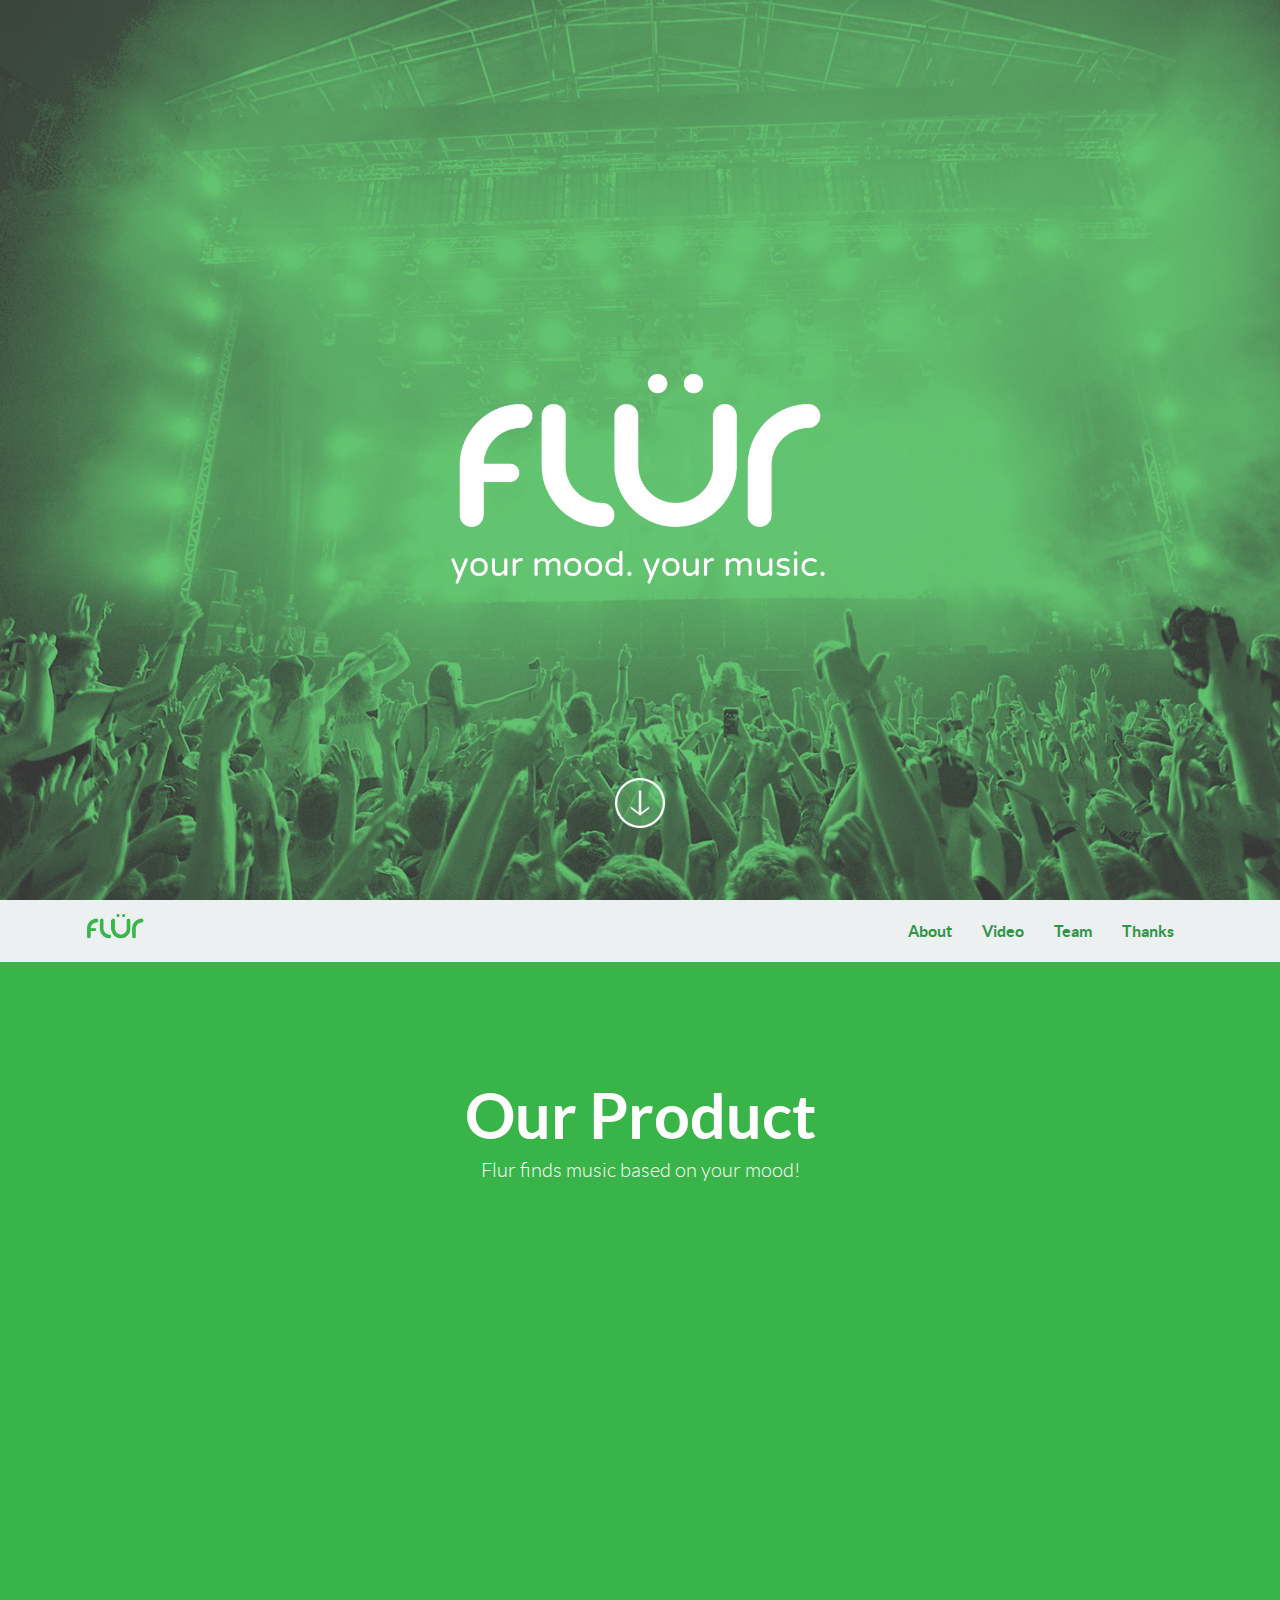
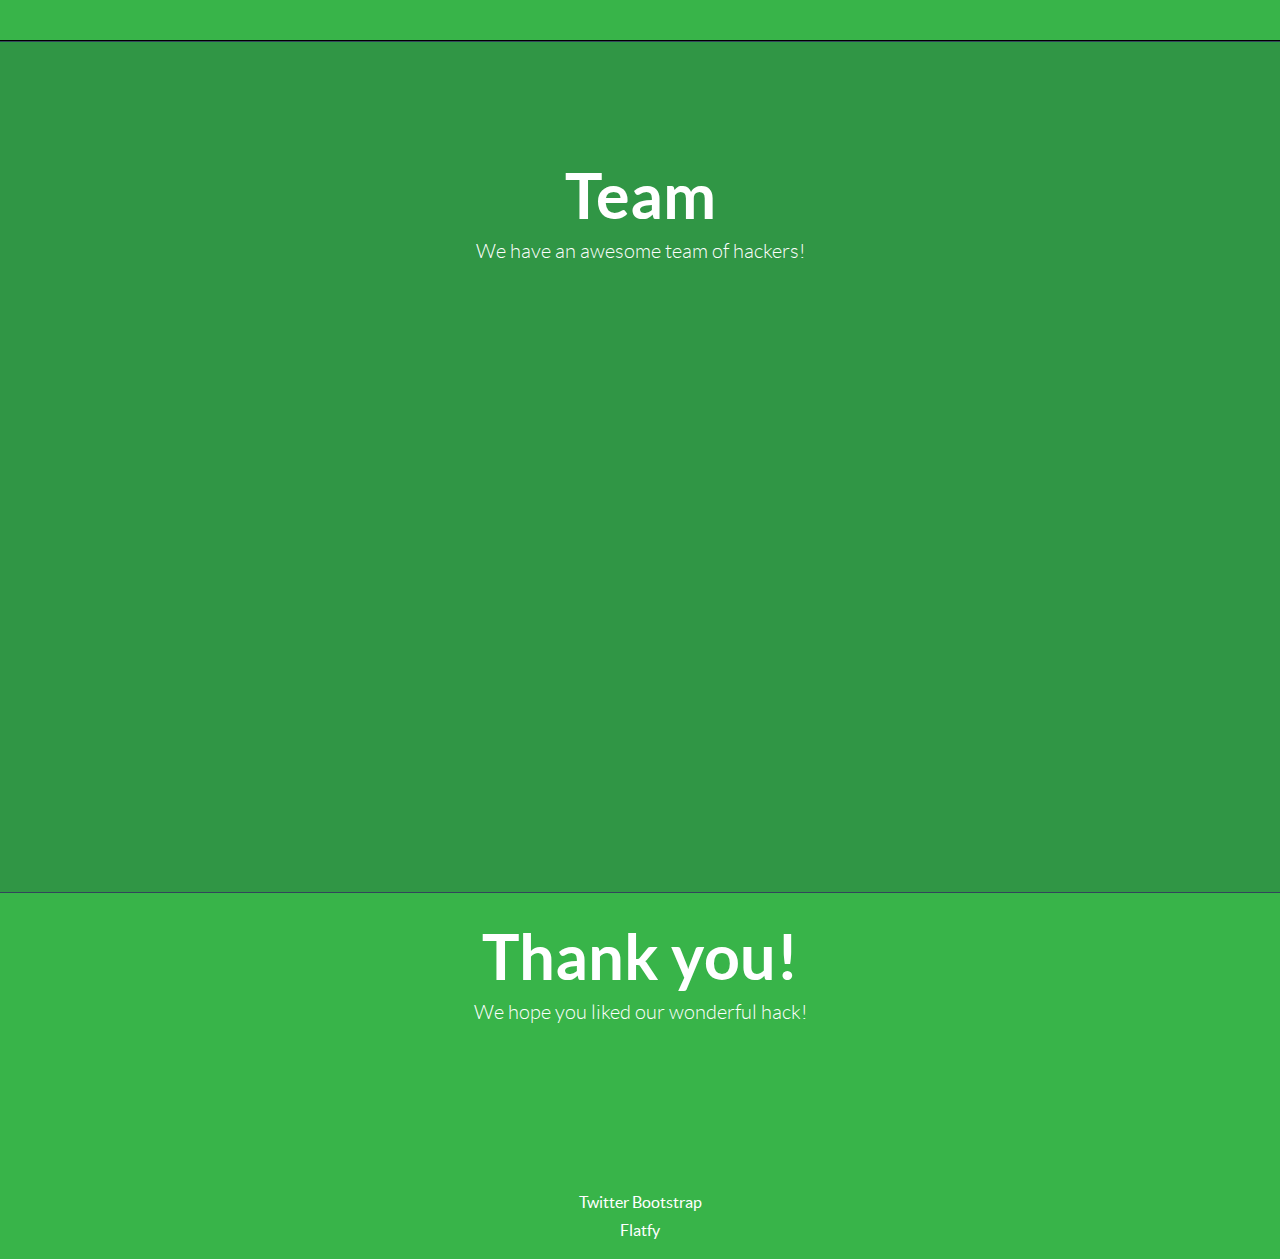
<file: flur/index.html>
<!-- FlatFy Theme - Andrea Galanti /-->
<!doctype html>
<!--[if lt IE 7]> <html class="no-js ie6 oldie" lang="en"> <![endif]-->
<!--[if IE 7]>    <html class="no-js ie7 oldie" lang="en"> <![endif]-->
<!--[if IE 8]>    <html class="no-js ie8 oldie" lang="en"> <![endif]-->
<!--[if IE 9]>    <html class="no-js ie9" lang="en"> <![endif]-->
<!--[if gt IE 9]><!--> <html> <!--<![endif]-->
<head>
    <meta charset="utf-8">
    <meta name="viewport" content="width=device-width, user-scalable=no, initial-scale=1.0, minimum-scale=1.0, maximum-scale=1.0">
    <meta name="description" content="Flur is an app that creates a playlist for you based on your mood!">
    <meta name="author" content="Team Flur">

    <title>Flur. Your Mood, Your Music.</title>

    <!-- Bootstrap core CSS -->
    <link href="css/bootstrap.min.css" rel="stylesheet">
 
    <!-- Custom Google Web Font -->
    <link href="font-awesome/css/font-awesome.min.css" rel="stylesheet">
    <link href='http://fonts.googleapis.com/css?family=Lato:100,300,400,700,900,100italic,300italic,400italic,700italic,900italic' rel='stylesheet' type='text/css'>
	<link href='http://fonts.googleapis.com/css?family=Arvo:400,700' rel='stylesheet' type='text/css'>
	
    <!-- Custom CSS-->
    <link href="css/general.css" rel="stylesheet">
	
	 <!-- Owl-Carousel -->
    <link href="css/custom.css" rel="stylesheet">
	<link href="css/owl.carousel.css" rel="stylesheet">
    <link href="css/owl.theme.css" rel="stylesheet">
	<link href="css/style.css" rel="stylesheet">
	<link href="css/animate.css" rel="stylesheet">

	<!--Favicon -->
 	 <link rel="icon" type="image/png" href="img/favicon.png">
	
	<!-- Magnific Popup core CSS file -->
	<link rel="stylesheet" href="css/magnific-popup.css"> 
	
	<script src="js/modernizr-2.6.2.min.js"></script>  <!-- Modernizr /-->
</head>

<body id="home">

	<!-- Preloader -->
	<div id="preloader">
		<div id="status"></div>
	</div>
	
	<!-- FullScreen -->
    <div class="intro-header">
        <!-- /.container -->
		<div class="col-xs-12 text-center abcen wow fadeIn">
			<div class="button_down "> 
				<a class="imgcircle wow bounceInUp" data-wow-duration="1.5s"  href="#about"> <img class="img_scroll" src="img/icon/circle.png" alt=""> </a>
			</div>
		</div>
    </div>
	
	<!-- NavBar-->
	<nav class="navbar-default" role="navigation">
		<div class="container">
			<div class="navbar-header">
				<button type="button" class="navbar-toggle" data-toggle="collapse" data-target=".navbar-ex1-collapse">
					<span class="sr-only">Toggle navigation</span>
					<span class="icon-bar"></span>
					<span class="icon-bar"></span>
					<span class="icon-bar"></span>
				</button>
				<a class="navbar-brand" href="#home"><img src="img/flur.png" height="130%" style="margin-top:-15px"/></a>

			</div>

			<div class="collapse navbar-collapse navbar-right navbar-ex1-collapse">
				<ul class="nav navbar-nav">
					<li class="menuItem"><a href="#about">About</a></li>
					<li class="menuItem"><a href="#video-container">Video</a></li>
					<li class="menuItem"><a href="#team">Team</a></li>
					<li class="menuItem"><a href="#thanks">Thanks</a></li>
				</ul>
			</div>
		   
		</div>
	</nav> 
	
	<!-- What is -->
	<div id="about" class="content-section-b" style="border-top: 0">
		<div class="container" style="color:#fff">

			<div class="col-md-6 col-md-offset-3 text-center wrap_title">
				<h2>Our Product</h2>
				<p class="lead" style="margin-top:0">Flur finds music based on your mood!</p>
				
			</div>
			
			<div class="row">
			
				<div class="col-sm-4 wow fadeInDown text-center">
				  <img class="rotate" src="img/icon/watch.svg" alt="Generic placeholder image">
				  <h3>Time Saver</h3>
				  <p class="lead">Save time scrolling through spotify by using Flur to generate your favorite tunes.</p>

				  <!-- <p><a class="btn btn-embossed btn-primary view" role="button">View Details</a></p> -->
				</div><!-- /.col-lg-4 -->
				
				<div class="col-sm-4 wow fadeInDown text-center">
				  <img  class="rotate" src="img/icon/retina.svg" alt="Generic placeholder image">
				   <h3>Secure.</h3>
				   <p class="lead">Our product is secure against SQL Injection attacks and is fun and easy to use. </p>
				   <!-- <p><a class="btn btn-embossed btn-primary view" role="button">View Details</a></p> -->
				</div><!-- /.col-lg-4 -->
				
				<div class="col-sm-4 wow fadeInDown text-center">
				  <img  class="rotate" src="img/icon/beats.svg" alt="Generic placeholder image">
				   <h3>Music.</h3>
					<p class="lead">Music can be played from playlists generated by user input!</p>
				  <!-- <p><a class="btn btn-embossed btn-primary view" role="button">View Details</a></p> -->
				</div><!-- /.col-lg-4 -->
				
			</div><!-- /.row -->
				
		</div>
	</div>

	<div class="header-unit">
      <div id="container">
		
       
      </div>
    </div>
  <!-- /.container -->

<!-- Credits -->
  <div id="team" class="content-section-c">
    <div class="container">
      <div class="row">

        <div class="col-md-6 col-md-offset-3 text-center wrap_title">
          <h2 style="color:#fff">Team</h2>
          <p class="lead" style="color:#fff; margin-top:0">We have an awesome team of hackers!</p>
        </div>

        <div class="col-sm-6  block wow bounceIn">
          <div class="row">
            <div class="col-md-4 box text-center">
              <img  href="#prototype" src="img/joe.png" style="margin-left: -15px;" alt="Generic placeholder image">
            </div>
            <div class="col-md-8 box-ct">
              <h3 style="color:#fff"> Joe Rogers</h3>
              <p style="color:#fff; margin-top:0"> Joe is a Computer Science major at the University of Pittsburgh, and is excited to be working with this incredible team! <br> <a href="http://hackysu.com/" style="color:#fff"><i class="fa fa-globe"></i> HackYSU</a> </p>
            </div>
          </div>
        </div>
        <div class="col-sm-6 block wow bounceIn">
          <div class="row">
            <div class="col-md-4 box text-center">
              <img  href="#prototype" src="img/thomas.png" style="margin-left: -15px;" alt="Generic placeholder image">
            </div>
            <div class="col-md-8 box-ct">
              <h3 style="color:#fff"> Thomas Lord</h3>
              <p style="color:#fff; margin-top:0"> Thomas is a Computer Science major at Case Western Reserve University. He doesn't like MySQL very much. <br><a href="http://twitter.com/real_roytenberg" style="color:#fff"><i class="fa fa-twitter"></i> @real_roytenberg</a></p>
            </div>
          </div>
        </div>
      </div>

      <div class="row tworow">
        <div class="col-sm-6  block wow bounceIn">
          <div class="row">
            <div class="col-md-4 box text-center">
              <img  href="#prototype" src="img/forrest.png" style="margin-left: -15px;" alt="Generic placeholder image">
            </div>
            <div class="col-md-8 box-ct">
              <h3 style="color:#fff"> Forrest Wang</h3>
              <p style="color:#fff; margin-top:0"> Forrest is a Computer Science major at the University of Pittsburgh. He is a big fan of many of the songs on these lists.  <br><a href="http://twitter.com/mAAdhcity" style="color:#fff"><i class="fa fa-twitter"></i> @mAAdhcity</a> </p>
            </div>
          </div>
        </div>
        <div class="col-sm-6 block wow bounceIn">
          <div class="row">
            <div class="col-md-4 box text-center">
              <img  href="#prototype" src="img/madhur.png" style="margin-left: -15px;" alt="Generic placeholder image">
            </div>
            <div class="col-md-8 box-ct">
              <h3 style="color:#fff"> Madhur Malhotra</h3>
              <p style="color:#fff; margin-top:0"> Madhur is a Computer Engineering major from Pitt. He loves graphic design!  <br><a href="http://twitter.com/mAAdhcity" style="color:#fff"><i class="fa fa-twitter"></i> @mAAdhcity</a> </p>
            </div>
          </div>
        </div>
      </div>
    </div>
  </div>
  <!-- Banner Download -->
  <div  id="thanks" class="content-section-d">
    <div class="container ext-center">
      <div class="row">
        <div class="col-md-6 col-md-offset-3 text-center wrap_title white">
          <h2>Thank you!</h2>
          <p class="lead" style="color:#fff; margin-top:0">We hope you liked our wonderful hack!</p>
        </div>
        <div class="mockup-content">
          <div class="morph-button wow pulse morph-button-inflow morph-button-inflow-1">
            <button type="button "><span>Acknowledgements</span></button>
            <div class="morph-content">
              <div>
                <div class="content-style-form content-style-form-4 ">
                  <h2 class="morph-clone" style="color:#fff">Acknowledgements</h2>
                  <form>
                    </form>
                  </div>
                </div>
              </div>
            </div>
          </div>
        </div>
        <p class="text-center"><a href="https://github.com/twbs/bootstrap" target="_blank" style="color:#fff">Twitter Bootstrap</a><br>
          <a href="http://www.andreagalanti.it/lab/flatfy/" target="_blank" style="color:#fff">Flatfy</a><br>
           <!--Copy and Paste this line and replace link and content-->
           <!---Add More Acknowledgements Here -->
         </p>
      </div>
    </div>

    <!-- JavaScript -->
    <script src="js/jquery-1.10.2.js"></script>
    <script src="js/bootstrap.js"></script>
	<script src="js/owl.carousel.js"></script>
	<script src="js/script.js"></script>
	<!-- StikyMenu -->
	<script src="js/stickUp.min.js"></script>
	<script type="text/javascript">
	  jQuery(function($) {
		$(document).ready( function() {
		  $('.navbar-default').stickUp();
		  
		});
	  });
	
	</script>
	<!-- Smoothscroll -->
	<script type="text/javascript" src="js/jquery.corner.js"></script> 
	<script src="js/wow.min.js"></script>
	<script>
	 new WOW().init();
	</script>
	<script src="js/classie.js"></script>
	<script src="js/uiMorphingButton_inflow.js"></script>
	<!-- Magnific Popup core JS file -->
	<script src="js/jquery.magnific-popup.js"></script> 
</body>

</html>
</file>
<file: flur/css/general.css>
/*
Theme: Flatfy Theme
Author: Andrea Galanti
Bootstrap Version 
Build: 1.0
http://www.andreagalanti.it
*/

/*General */

body, html {
	height: 100%;
	width: 100%;
	overflow-x:hidden;
}

::-moz-selection{background:#56ff5f;color:white}

::selection{background:#56ff5f;color:white}

.abcen{position: absolute;bottom: 8%;}

.abcen1{position: absolute;top: 20%;}

.content-section-c {
	border-top: 1px solid #32465A;
	border-bottom: 1px solid #32465A;
	background-color: #309645;
	padding: 90px 0;
}

.descp{
	margin: 0;
	padding: 0;
	line-height: 40px !important;
}

.glyphicon {
	margin-right: 10px;
}

.lead2 {
margin-bottom: 30px;
margin-top: 20px;
font-size: 18px;
line-height: 1.46428571;
font-weight: 300;
}

.lead3 {
margin-bottom: 0px;
margin-top: 0px;
font-size: 16px;
color: #8D8D8D;
line-height: 1.46428571;
font-weight: 300;
}

.float {
-webkit-animation-name: floatingx;
-webkit-animation-duration: 4s;
-webkit-animation-iteration-count: infinite;
-webkit-animation-timing-function: ease-in-out;
-moz-animation-name: floating;
-moz-animation-duration: 4s;
-moz-animation-iteration-count: infinite;
-moz-animation-timing-function: ease-in-out;
}

.phone-image {
max-width: 250px;
margin: auto;
}

.h1_home{
	font-size: 80px;
	font-family: arvo;
	font-weight: 300;
	letter-spacing: 6px;
}

.h3_home{font-weight: 300;}

/*own carousel */

#owl-demo .item{
  margin: 3px;
}
#owl-demo .item img{
  display: block;
  width: 100%;
  height: auto;
}

#owl-demo-1 .item{
  margin: 3px;
}
#owl-demo-1 .item img{
  display: block;
  width: 100%;
  height: auto;
}

/*magnific */
.mfp-bg {
background: #000000 !important;
opacity: 0.95 !important;
filter: alpha(opacity=95) !important;
}

.item .img-responsive {cursor:url(../img/cross.png),auto;}

/* Preloader */
#preloader {
	position: fixed;
	top:0;
	left:0;
	right:0;
	bottom:0;
	background-color:#fff; /* change if the mask should have another color then white */
	z-index:99; /* makes sure it stays on top */
}

#status {
	width:200px;
	height:200px;
	position:absolute;
	left:50%; /* centers the loading animation horizontally one the screen */
	top:50%; /* centers the loading animation vertically one the screen */
	background-image:url(../img/status.gif); /* path to your loading animation */
	background-repeat:no-repeat;
	background-position:center;
	margin:-100px 0 0 -100px; /* is width and height divided by two */
}


/* Button */ 
.mybutton_standard {
	border: 1px solid #fff;
	color: #fff;
}

.mybutton_cyano{
	border: 1px solid #4A90BE;
	color: #fff;
	background-color:#4A90BE;
}

.mybutton_cyano:hover{
	border: 1px solid #4A90BE;
	color: #4A90BE !important;
	background: rgba(204, 204, 204, 0);
}

.button_down img {
width: 50px;
	
}
.btn-primary {
	border-color: rgba(52, 73, 94, 0);
}

.tworow{margin-top: 90px;}

.social {
	font-size: 30px;
	text-decoration: none;
	list-style-type: none;
	color: #56ff5f; 
}

.social > a:hover {
	color: #56ff5f; 
}

.box-icon {
	height: 150px;
	width: 150px;
	-moz-border-radius: 35px;
	border-radius: 100%;
	padding: 47px 10px;
	background-color: #f0f1ec;
	color: #034b81;
	text-align: center;
	-webkit-transition: all 0.3s;
	-moz-transition: all 0.3s;
	transition: all 0.3s;
	margin-right: 15px;
}

.box-icon:hover {
	background-color: #56ff5f;
	color: #fff;
}

.owl-theme .owl-controls .owl-page span {
background: #56ff5f !important;
}

/* Nav */
.navbar {
	position: relative;
	min-height: 60px;
	margin-bottom: 0; 
	width: 100%;
	z-index: 999;
	border-radius: 0; 
}

.navbar-default {
	position: relative;
	min-height: 60px;
	width: 100%;
	z-index: 999;
	
}

.navbar-default .navbar-nav>li>a {
color: #38b449;
}

.navbar-default .navbar-nav>li>a:hover {
color: #ECEBEB;
}

.navbar-default .navbar-brand {
color: #38b449;
}
.navbar-default .navbar-brand:hover {
color: #ECEBEB;
}

.navbar-brand {
	font-family: arvo;
	letter-spacing: 3px;
	font-weight: 400 !important;
}

.lead {
	font-size: 16px;
	font-weight: 400;
}

.intro-header {
	height: 100%; /* Full PAge */
	padding-top: 50px; /* If you're making other pages, make sure there is 50px of padding to make sure the navbar doesn't overlap content! */
	padding-bottom: 50px;
	color: #f8f8f8;
	background: url(../img/banner.png) no-repeat center center;
	background-size: cover;
	text-align: center;
}

.intro-message {
	position: relative;
	padding-top: 12%;
	padding-bottom: 20%;
}

.list-inline {
	margin-top: 30px;
}
.intro-message > h1 {
	margin: 0;
	font-size: 5em;
	font-family: "Lato", "Helvetica Neue", Helvetica, Arial, sans-serif;
	font-weight: 400;
	letter-spacing: 3px;
}

.intro-divider {
	width: 400px;
	border-top: 1px solid #f8f8f8;
	border-bottom: 1px solid rgba(0, 0, 0, 0.2);
}

.intro-message > h3 {
	margin: 0;
	font-size: 2.8em;
	font-family: "Lato", "Helvetica Neue", Helvetica, Arial, sans-serif;
	font-weight: 300;
	letter-spacing: 0px;
	margin-top: 10px;
}
video{
	display: block;
	margin: 0 auto;
	width:100%;
}

.network-name {
	font-size: 14px;
	font-weight: 400;
	letter-spacing: 1.5px;
}

.content-section-a {
	background-color: #f8f8f8;
	padding: 90px 0; 
}

.content-section-b {
	border-top: 1px solid #000;
	border-bottom: 1px solid #000;
	padding: 90px 0; 
}

.section-heading {
	margin-bottom: 30px;
}

.section-heading-spacer {
	border-top: 3px solid #e7e7e7;
	width: 200px;
	float: left;
}

.banner {
	padding: 100px 0;
	color: #f8f8f8;
	background: url(../img/intro/banner-bg.jpg) no-repeat center center;
	background-size: cover;
}

/* Animate */
.rotate{
    -webkit-transition-duration: 0.8s;
    -moz-transition-duration: 0.8s;
    -o-transition-duration: 0.8s;
    transition-duration: 0.8s;
     
    -webkit-transition-property: -webkit-transform;
    -moz-transition-property: -moz-transform;
    -o-transition-property: -o-transform;
    transition-property: transform;
     
    overflow:hidden;
 
    }  
 
.rotate:hover  
{
    -webkit-transform:rotate(360deg);
    -moz-transform:rotate(360deg);
    -o-transform:rotate(360deg);
}  



/* Style for form modal */
.content-style-form {
	position: relative;
	text-align: left;
}

.content-style-form h2 {
	margin: 0;
	padding: 0.4em 0 0.3em;
	text-align: center;
	font-weight: 300;
	font-size: 3.5em;
}

.content-style-form form {
	padding: 10px 30px;
}

.content-style-form form p {
	margin: 0 0 5px 0;
	font-size: 0.7em;
}

.content-style-form label {
	display: block;
	padding: 10px 0 0;
	color: #309645;
	text-transform: uppercase;
	letter-spacing: 1px;
	font-weight: bold;
}

.content-style-form input[type="text"],
.content-style-form input[type="password"] {
	padding: 10px;
	width: 100%;
	border: 2px solid #ebd3bd;
	background: transparent;
	color: #b09a86;
	font-weight: 300;
	font-size: 2.2em;
}

.content-style-form input[type="text"]:focus,
.content-style-form input[type="password"]:focus {
	border-color: #e75854;
	color: #e75854;
}

.content-style-form input:focus {
	outline: 0;
}

.content-style-form button {
	display: block;
	margin-top: 2.5em;
	padding: 1.5em;
	width: 100%;
	border: none;
	background: #e75854;
	color: #fff;
	text-transform: uppercase;
	letter-spacing: 1px;
	font-weight: 800;
	font-size: 1.25em;
}

.content-style-form .icon-close {
	top: 0;
	right: 0;
	color: #ebd3bd;
	font-size: 75%;
}

.content-style-form .icon-close:hover {
	color: #e75854;
}

.js .content-style-form-1 h2,
.js .content-style-form-1 p,
.js .content-style-form-1 .icon-close {
	opacity: 0;
	-webkit-transition: opacity 0.2s 0.35s, -webkit-transform 0.2s 0.35s;
	transition: opacity 0.2s 0.35s, transform 0.2s 0.35s;
	-webkit-transform: scale(0.85);
	transform: scale(0.85);
}

.content-style-form-1 p:first-child {
	-webkit-transition-delay: 0.4s;
	transition-delay: 0.4s;
}

.content-style-form-1 p:nth-child(2) {
	-webkit-transition-delay: 0.45s;
	transition-delay: 0.45s;
}

.content-style-form-1 p:nth-child(3) {
	-webkit-transition-delay: 0.5s;
	transition-delay: 0.5s;
}

.morph-button.open .content-style-form-1 h2,
.morph-button.open .content-style-form-1 p,
.morph-button.open .content-style-form-1 .icon-close {
	opacity: 1;
	-webkit-transform: scale(1);
	transform: scale(1);
}

.js .content-style-form-2 h2,
.js .content-style-form-2 p,
.js .content-style-form-2 .icon-close {
	opacity: 0;
	-webkit-transition: opacity 0.2s 0.3s, -webkit-transform 0.2s 0.3s;
	transition: opacity 0.2s 0.3s, transform 0.2s 0.3s;
	-webkit-transform: translateY(50px);
	transform: translateY(50px);
}

.content-style-form-2 p:first-child {
	-webkit-transition-delay: 0.35s;
	transition-delay: 0.35s;
}

.content-style-form-2 p:nth-child(2) {
	-webkit-transition-delay: 0.4s;
	transition-delay: 0.4s;
}

.content-style-form-2 p:nth-child(3) {
	-webkit-transition-delay: 0.45s;
	transition-delay: 0.45s;
}

.content-style-form-2 p:nth-child(4) {
	-webkit-transition-delay: 0.5s;
	transition-delay: 0.5s;
}

.morph-button.open .content-style-form-2 h2,
.morph-button.open .content-style-form-2 p,
.morph-button.open .content-style-form-2 .icon-close {
	opacity: 1;
	-webkit-transform: translateY(0);
	transform: translateY(0);
}

.content-style-form-4 form {
	padding: 30px;
	background: #fff;
	color: #ccb096;
	font-size: 1.5em;
	-webkit-perspective: 1000px;
	perspective: 1000px;
}

.content-style-form-4 input[type="text"] {
	border: none;
	background-color: #f0f0f0;
}

.content-style-form-4 form button {
	background: #309645;
}

.content-style-form-4 form button:focus,
.content-style-form-4 form button:hover {
	background: #56ff5f;
}

.js .content-style-form-4 p {
	opacity: 0;
	-webkit-transition: opacity 0.3s, -webkit-transform 0.3s;
	transition: opacity 0.3s, transform 0.3s;
	-webkit-transform: rotateX(-45deg);
	transform: rotateX(-45deg);
	-webkit-transform-origin: center top;
	transform-origin: center top;
}

.morph-button.open .content-style-form-4 p {
	opacity: 1;
	-webkit-transition: opacity 0.4s 0.2s, -webkit-transform 0.4s 0.2s;
	transition: opacity 0.4s 0.2s, transform 0.4s 0.2s;
	-webkit-transform: rotateY(0deg);
	transform: rotateY(0deg);
}

.morph-button.open .content-style-form-4 p:nth-child(2) {
	-webkit-transition-delay: 0.35s;
	transition-delay: 0.35s;
}

.content-style-social {
	padding: 30px;
	text-align: left;
}

.morph-button-inflow-2 > button svg {
	display: inline-block;
	padding-right: 10px;
	width: 20px;
	height: 20px;
	vertical-align: -5%;
}

.morph-button-inflow-2 > button svg path {
	fill: #e75854;
}

.content-style-social a {
	display: block;
	padding: 0.5em 0;
	color: #67c2d4;
	vertical-align: middle;
	text-transform: uppercase;
	letter-spacing: 1px;
	font-weight: 700;
	font-size: 0.8em;
	line-height: 32px;
}

.js .content-style-social a {
	-webkit-transition: -webkit-transform 0.3s;
	transition: transform 0.3s;
	-webkit-transform: translateX(100%);
	transform: translateX(100%);
}

.content-style-social a:hover {
	color: #e75854;
}

.content-style-social a:hover svg path {
	fill: #e75854;
}

.content-style-social a svg {
	display: inline-block;
	padding-right: 10px;
	vertical-align: middle;
	-webkit-backface-visibility: hidden;
}

.morph-button-inflow.open .content-style-social a {
	-webkit-transform: translateX(0);
	transform: translateX(0);	
}

.morph-button-inflow.open .content-style-social a:nth-child(2) {
	-webkit-transition-delay: 0.05s;
	transition-delay: 0.05s;
}

.morph-button-inflow.open .content-style-social a:nth-child(3) {
	-webkit-transition-delay: 0.1s;
	transition-delay: 0.1s;
}

/* Morph Button: Default Styles */

.morph-button {
	position: relative;
	display: block;
	margin: 0 auto;
}

.morph-button > button {
	position: relative;
	padding: 0 1em;
	border: none;
	background-color: #e85657;
	color: #f9f6e5;
	text-transform: uppercase;
	letter-spacing: 1px;
	font-weight: 700;
	line-height: 80px;
	overflow: hidden;
}

.morph-button.open > button {
	pointer-events: none;
}

.morph-content {
	pointer-events: none;
}

.morph-button.open .morph-content {
	pointer-events: auto;
}

/* Common styles for overlay and modal type (fixed morph) */
.morph-button-fixed,
.morph-button-fixed .morph-content {
	width: 300px;
	height: 80px;
}

.morph-button-fixed > button {
	z-index: 1000;
	width: 100%;
	height: 100%;
	-webkit-transition: opacity 0.1s 0.5s;
	transition: opacity 0.1s 0.5s;
}

.morph-button-fixed.open > button {
	opacity: 0;
	-webkit-transition: opacity 0.1s;
	transition: opacity 0.1s;
}

.morph-button-fixed .morph-content {
	position: fixed;
	z-index: 900;
	opacity: 0;
	-webkit-transition: opacity 0.3s 0.5s, width 0.4s 0.1s, height 0.4s 0.1s, top 0.4s 0.1s, left 0.4s 0.1s, margin 0.4s 0.1s;
	transition: opacity 0.3s 0.5s, width 0.4s 0.1s, height 0.4s 0.1s, top 0.4s 0.1s, left 0.4s 0.1s, margin 0.4s 0.1s;
}

.morph-button-fixed.open .morph-content {
	opacity: 1;
}

.morph-button-fixed .morph-content > div {
	visibility: hidden;
	height: 0;
	opacity: 0;
	-webkit-transition: opacity 0.1s, visibility 0s 0.1s, height 0s 0.1s;
	transition: opacity 0.1s, visibility 0s 0.1s, height 0s 0.1s;
}

.morph-button-fixed.open .morph-content > div {
	visibility: visible;
	height: auto;
	opacity: 1;
	-webkit-transition: opacity 0.3s 0.5s;
	transition: opacity 0.3s 0.5s;
}

.morph-button-fixed.active > button {
	z-index: 2000;
}

.morph-button-fixed.active .morph-content {
	z-index: 1900;
}

/* Transitions for overlay button and sidebar button */
.morph-button-overlay .morph-content,
.morph-button-sidebar .morph-content {
	-webkit-transition: opacity 0.3s 0.5s, width 0.4s 0.1s, height 0.4s 0.1s, top 0.4s 0.1s, left 0.4s 0.1s;
	transition: opacity 0.3s 0.5s, width 0.4s 0.1s, height 0.4s 0.1s, top 0.4s 0.1s, left 0.4s 0.1s;
}

.morph-button-overlay.open .morph-content,
.morph-button-sidebar.open .morph-content {
	-webkit-transition: width 0.4s 0.1s, height 0.4s 0.1s, top 0.4s 0.1s, left 0.4s 0.1s;
	transition: width 0.4s 0.1s, height 0.4s 0.1s, top 0.4s 0.1s, left 0.4s 0.1s;	
}

/* Morph Button Style: Overlay */
.morph-button.morph-button-overlay {
	margin: 50px auto;
}

.morph-button-overlay .morph-content {
	overflow: hidden;
	background: #e85657;
}

.morph-button-overlay.open .morph-content {
	top: 0 !important;
	left: 0 !important;
	width: 100%;
	height: 100%;
}

/* Morph Button Style: Modal */
.morph-button-modal::before {
	position: fixed;
	top: 0;
	left: 0;
	z-index: 800;
	width: 100%;
	height: 100%;
	background: rgba(0,0,0,0.5);
	content: '';
	opacity: 0;
	-webkit-transition: opacity 0.5s;
	transition: opacity 0.5s;
	pointer-events: none;
}

.morph-button-modal.open::before {
	opacity: 1;
	pointer-events: auto;
}

.morph-button-modal.active::before {
	z-index: 1800;
}

.morph-button-modal .morph-content {
	overflow: hidden;
	-webkit-transition: opacity 0.3s 0.5s, width 0.4s 0.1s, height 0.4s 0.1s, top 0.4s 0.1s, left 0.4s 0.1s, margin 0.4s 0.1s;
	transition: opacity 0.3s 0.5s, width 0.4s 0.1s, height 0.4s 0.1s, top 0.4s 0.1s, left 0.4s 0.1s, margin 0.4s 0.1s;
}

.morph-button-modal.open .morph-content {
	top: 50% !important;
	left: 50% !important;
	margin: -210px 0 0 -300px;
	width: 600px;
	height: 420px;
	-webkit-transition: width 0.4s 0.1s, height 0.4s 0.1s, top 0.4s 0.1s, left 0.4s 0.1s, margin 0.4s 0.1s;
	transition: width 0.4s 0.1s, height 0.4s 0.1s, top 0.4s 0.1s, left 0.4s 0.1s, margin 0.4s 0.1s;
}

/* Colors and sizes for individual modals */
.morph-button.morph-button-modal-1 {
	float: left;
}

.morph-button.morph-button-modal-2,
.morph-button.morph-button-modal-3 {
	display: inline-block;
	margin: 10px 15px;
}

.morph-button-modal-1 > button,
.morph-button-modal-1 .morph-content {
	background-color: #553445;
}

.morph-button-modal-2 > button,
.morph-button-modal-2 .morph-content,
.morph-button-modal-3 > button,
.morph-button-modal-3 .morph-content {
	background-color: #fef0e3;
	color: #e75854;
}

.morph-button-modal-4 {
	display: inline-block;
}

.morph-button-modal-4 > button,
.morph-button-modal-4 .morph-content {
	background-color: #faf1e0;
	color: #553445;
}

.morph-button-modal-4 > button span,
.morph-button-modal-4 .morph-clone {
	padding-left: 10px;
	color: #286f81;
}

.morph-button-modal-4 .morph-clone {
	position: absolute;
	right: 34px;
	bottom: 30px;
	z-index: 100;
	letter-spacing: 1px;
	font-weight: 700;
	-webkit-transition: bottom 0.4s 0.1s, right 0.4s 0.1s;
	transition: bottom 0.4s 0.1s, right 0.4s 0.1s;
}

.morph-button-modal-4.open .morph-clone,
.no-js .morph-button-modal-4 .morph-clone {
	right: 10px;
	bottom: 10px;
}

.morph-button-modal-1::before {
	background: rgba(240,221,204,0.7);
}

.morph-button-modal-2.open .morph-content {
	margin: -210px 0 0 -170px;
	width: 340px;
	height: 420px;
}

.morph-button-modal-3.open .morph-content {
	margin: -255px 0 0 -210px;
	width: 420px;
	height: 510px;
}

.morph-button-modal-3.open .morph-content > div {
	height: 420px;
}

.morph-button-modal-2.open .morph-content > div,
.morph-button-modal-3.open .morph-content > div {
 	-webkit-transition: opacity 0.3s 0.3s;
	transition: opacity 0.3s 0.3s;
}

.morph-button-modal-4.open .morph-content {
	margin: -200px 0 0 -320px;
	width: 640px;
	height: 400px;
}

/* Morph Button Style: In the content flow */
.morph-button-inflow {
	overflow: hidden;
	max-width: 100%;
	height: 70px;
}

.morph-button-inflow > button {
	width: 100%;
	line-height: 70px;
}

.morph-button-inflow .morph-content {
	position: absolute;
	top: 0;
	left: 0;
	width: 100%;
}

.morph-button-inflow .morph-content .morph-clone {
	padding: 0;
	font-weight: 700;
	font-size: 1.5em;
	line-height: 70px;
}

/* Colors and sizes for individual in flow buttons */
.morph-button-inflow-1 {
	width: 600px;
	margin: 2em auto;
	-webkit-transition: height 0.5s cubic-bezier(0.7,0,0.3,1);
	transition: height 0.5s cubic-bezier(0.7,0,0.3,1);
}

.morph-button-inflow-1 > button span {
	visibility: hidden;
}

.morph-button-inflow-1 .morph-content .morph-clone {
	color: #38b449;
	background: #56ff5f;
}

.morph-button-inflow-2 {
	position: absolute;
	top: 50%;
	left: 50%;
	width: 220px;
	background-color: #fef0e3;
	-webkit-transition: height 0.3s, width 0.3s, -webkit-transform 0.3s;
	transition: height 0.3s, width 0.3s, transform 0.3s;
	-webkit-transform: translateX(-50%) translateY(-50%);
	transform: translateX(-50%) translateY(-50%);
}

.morph-button-inflow-2 > button {
	position: absolute;
	top: 0;
	left: 0;
	width: 100%;
	height: 100%;
	background-color: transparent;
	color: #e75854;
	-webkit-transition: -webkit-transform 0.3s;
	transition: transform 0.3s;
}

.morph-button-inflow-2.open > button {
	-webkit-transform: translateX(-100%);
	transform: translateX(-100%);
}

.morph-button-inflow-2 .morph-content {
	width: 260px;
	height: 200px;
}

.morph-button-inflow-2.open {
	width: 260px;
}

/* Morph Button Style: Sidebar */
.morph-button-sidebar,
.morph-button-sidebar .morph-content {
	width: 60px;
	height: 60px;
}

.morph-button-sidebar {
	position: fixed;
	bottom: 50px;
	left: 50px;
}

.morph-button-sidebar > button {
	line-height: 60px;
	font-size: 1.6em;
	padding: 0;
}

.morph-button-sidebar .morph-content {
	background: #e85657;
}

.morph-button-sidebar.open .morph-content {
	top: 0 !important;
	left: 0 !important;
	width: 300px;
	height: 100%;
	overflow: hidden;
	-webkit-backface-visibility: hidden;
}

/* Let's add some nice easing for all cases */
.morph-button .morph-content,
.morph-button.open .morph-content,
.morph-button-modal-4 .morph-clone {
	-webkit-transition-timing-function: cubic-bezier(0.7,0,0.3,1);
	transition-timing-function: cubic-bezier(0.7,0,0.3,1);
}

/* Helper classes */
.noscroll {
	overflow: hidden;
}

.morph-button-overlay.scroll .morph-content {
	overflow-y: scroll;
}

.morph-button-sidebar.scroll .morph-content {
	overflow: auto;
}

/* No JS fallback: let's hide the button and show the content */
.no-js .morph-button > button {
	display: none;
}

.no-js .morph-button {
	margin: 10px 0;
	float: none;
}

.no-js .morph-button,
.no-js .morph-button .morph-content,
.no-js .morph-button .morph-content > div {
	position: relative;
	width: auto;
	height: auto;
	opacity: 1;
	visibility: visible;
	top: auto;
	left: auto;
	-webkit-transform: none;
	transform: none;
	pointer-events: auto;
}

.no-js .morph-button .morph-content .icon-close {
	display: none;
}

.no-js .morph-button-sidebar {
	width: 300px;
	position: fixed;
	top: 0;
	left: 0;
	margin: 0;
	height: 100%;
	background: #e85657;
	overflow: auto;
}

.no-transition {
	-webkit-transition: none !important;
	transition: none !important;
}

/* Media Queries */
/* Media queries!
-------------------------------------------------------------------------------*/

/* 960 Screens */
@media only screen and (min-width: 960px) and (max-width: 1250px) {
	
}
@media only screen and (min-width: 768px) and (max-width: 820px) {
	
}
/* Tablet */
@media only screen and (min-width: 768px) and (max-width: 959px) {
	
		h1, .h1 {
			font-size: 50px;
		}
		
		h3, .h3 {
			font-size: 20px;
		}
		
}


/* All Mobile Sizes (devices and browser) */
	@media only screen and (max-width: 767px) {
		.intro-header {

		}
		
		h1, .h1 {
			font-size: 50px;
		}
		
		h3, .h3 {
			font-size: 20px;
		}
		#gallery1{display:none}
		
		.button_down {display:none}
		
		
	}

/* Mobile Landscape */
@media only screen and (min-width: 480px) and (max-width: 767px) { 
	
	
	
}

/* Mobile Portrait */
@media only screen and (max-width: 479px) {
	
	
}
@media screen and (max-width: 600px) {
	.morph-button-modal.open .morph-content {
		top: 0% !important;
		left: 0% !important;
		margin: 0;
		width: 100%;
		height: 100%;
		overflow-y: scroll;
		-webkit-transition: width 0.4s 0.1s, height 0.4s 0.1s, top 0.4s 0.1s, left 0.4s 0.1s;
		transition: width 0.4s 0.1s, height 0.4s 0.1s, top 0.4s 0.1s, left 0.4s 0.1s;
	}
}

@media screen and (max-width: 400px) {
	.morph-button-fixed,
	.morph-button-fixed .morph-content {
		width: 200px;
		height: 80px;
	}

	.morph-button-fixed > button {
		font-size: 75%;
	}

	.morph-button-sidebar > button {
		font-size: 1.6em;
	}

	.morph-button-inflow .morph-content .morph-clone {
		font-size: 0.9em;
	}

	.morph-button-modal-4,
	.morph-button-modal-4 .morph-content {
		width: 220px;
		height: 120px;
	}

	.morph-button-modal-4 > button {
		font-size: 100%;
		line-height: 50px;
	}

	.morph-button-modal-4 > button span {
		display: block;
	}

	.morph-button-modal-4 .morph-clone {
		right: 83px;
		bottom: 26px;
	}

	.morph-button-sidebar,
	.morph-button-sidebar .morph-content {
		width: 100% !important;
		height: 60px !important;
	}

	.morph-button-sidebar {
		bottom: 0px;
		left: 0px;
	}

	.morph-button-sidebar.open .morph-content {
		height: 100% !important;
	}
}

@media (max-width: 1199px) {
	ul.banner-social-buttons {
		float: left;
		margin-top: 15px;
	}	
}

@media (max-width: 767px) {
	.banner h2 {
		margin: 0;
		text-shadow: 2px 2px 3px rgba(0, 0, 0, 0.6);
		font-size: 3em;
	}

	ul.banner-social-buttons > li {
		display: block;
		margin-bottom: 20px;
		padding: 0;
	}

	ul.banner-social-buttons > li:last-child {
		margin-bottom: 0;
	}	
}

footer {
	background-color: #f8f8f8;
	padding: 50px 0;
}

p.copyright {
	margin: 15px 0 0;
}

@media (max-width: 767px) {
	.intro-message {
		padding-bottom: 15%;
	}

	.intro-message > h1 {
		font-size: 3em;
	}

	ul.intro-social-buttons > li {
		display: block;
		margin-bottom: 20px;
		padding: 0;
	}

	ul.intro-social-buttons > li:last-child {
		margin-bottom: 0;
	}

	.intro-divider {
		width: 100%;
	}
}


@media screen and (max-width: 770px) {
	.mockup-left {
		float: none;
		margin: 0 auto 20px;
	}

	.mockup-right {
		
	}

	.joiner {
		display: block;
	}
}

@media screen and (max-width: 400px) {
	.mockup-content > span:nth-last-child(2) {
		width: calc(100% - 210px);
	}
}

@media screen and (max-width: 25em) {

	.codrops-icon span {
		display: none;
	}

}
</file>
<file: flur/css/custom.css>
/* Owl Carousel Bootstrap Custom CSS */

/* Header Navigation */
#top-nav{
	border-bottom: 1px solid #e1e6dd;
	background: #FFF;
	-webkit-transform: translateZ(0)

}
#top-nav.navbar{
	margin-bottom: 0px;

}
#top-nav.navbar .nav{
	margin: 8px 0px;
}
	
#top-nav.navbar .nav > li > a {
	padding: 6px 12px;
	margin: 0px;
	text-transform: uppercase;
	font-weight: 400;

	-webkit-transition: background-color 200ms ease;
	-moz-transition: background-color 200ms ease;
	-o-transition: background-color 200ms ease;
	transition: background-color 200ms ease;
}
#top-nav.navbar .nav > li > a.download{
	-webkit-border-radius: 3px;
	-moz-border-radius: 3px;
	border-radius: 3px;
}

#top-nav.navbar .nav > li > a.download-on{
	background-color: #ff8a3c;
	color: #38b449;
}
#top-nav.navbar .nav > li > a.download-on:hover{
	color: #38b449;
	background-color: #ff7920;
}
.btn-navbar span.icon-bar{
	margin-top: 0px;
}

/* Header  */

#header{
	background: #f1f1f1;
	padding: 100px 0 100px;
}
#header h1{
	color: #7fc242;
	margin-bottom: 10px;
	margin-top: 40px;
}
#header h3{
	margin-bottom: 30px;
	width: 400px;
}
#header .btn-success {
	padding: 15px 30px;
	margin-bottom: 5px;
}
#header .logo{
	display: block;
	margin-top:60px;
	float: right
}
img.arrow-down{
	margin: 0 auto;
	display: block;
}
h1{
	margin-top: 80px;
}

pre.pre-show{
	margin: 40px 0px;

}
.tab-content pre.pre-show{
	margin: 0px 0px 0px 0px;
}
.nav-tabs{
	margin-top: 20px;
	margin-bottom: 0px;
	
}
.tab-content{
	border-left: 1px solid #ddd;
	border-right: 1px solid #ddd;
	border-bottom: 1px solid #ddd;
	-webkit-border-radius: 0px 0px 4px 4px;
	-moz-border-radius: 0px 0px 4px 4px;
	border-radius: 0px 0px 4px 4px;
	
}
/* Content */
.table th, .table td {
padding: 8px 12px;
}

.wrap_title{margin-bottom: 30px;}

/*  Owl */
#owl-demo .item{
	margin: 4px;
}
#owl-demo .item img{
	display: block;
	width: 100%;
	height: auto;
}
/* Footer */

#footer{
	padding: 20px 0px;
	background: #f3f3f3;
	text-align: center
}
.twitter-share-button{
	top: 4px;
	position: relative;
}

/* Demo Slides */

#owl-example .item{
	padding: 30px 0px;
	margin: 10px;
	color: #FFF;
	-webkit-border-radius: 3px;
	-moz-border-radius: 3px;
	border-radius: 3px;
	text-align: center;
}
#owl-example .item img{
	width: auto;
	margin: 0 auto;
	display: block;
}
#owl-example .item h3{
	font-size: 28px;
	font-weight: 300;
	margin: 25px 0 0;
}
#owl-example .item h4{
	margin: 5px 0 0;
	font-size: 18px;
}
.item h1{
	margin: inherit;
}

.orange{
	background: #ff8a3c;
}
.darkCyan{
	background: #42bdc2;
}
.forestGreen{
	background: #7fc242;
}
.yellow {
	background: #ffd800;
}
.dodgerBlue {
	background: #388bd1;
}
.skyBlue {
	background: #a1def8;
}
.zombieGreen {
	background: #3fbf79;
}
.violet {
	background: #db6ac5;
}
.yellowLight {
	background: #fee664;
}
.steelGray {
	background: #cad3d0;
}

/* More Demo Box */

#example-info h1,
#more h1{
	margin-top: 40px;
}
.demos-row{
	margin-top: 30px;
	margin-bottom: 30px;
}
.demo-page{
	margin-top: 0px;
	margin-bottom: 100px;
}
.demo-box{
	display: block;
	background: #f3f3f3;
	text-align: center;
	font-size: 18px;
	-webkit-border-radius: 3px;
	-moz-border-radius: 3px;
	border-radius: 3px;
}
.demo-box h3{
	padding-bottom:20px;
	margin: 0px;
	color: #869690;
}
.demo-box:hover{
	text-decoration: none;
}
.demo-wrapper{
	padding: 30px 0px 20px 0px;
	padding-left: 30px;
	padding-right: 30px;
}
.demo-slide {
	float: left;
}
.demo-slide .bg{
	background: #aebab6;
	margin-right: 1px;
	height: 100%;
}
.demo-box:hover .demo-slide .bg{
	background: #7fc242;
}
/* Images */
.demo-images .demo-slide{
	height: 40px;
	width: 33.3333333%;
}

/* Full */
.demo-full {
	padding-left: 0px;
	padding-right: 0px;
}
.demo-full .demo-slide{
	height: 40px;
	width: 25%;
}

/* Custom */
.demo-custom .demo-slide{
	height: 40px;
	width: 10%;
}
/* One */
.demo-one .demo-slide{
	height: 40px;
	width: 100%;
}

/* json */

.demo-Json .demo-slide {
	height: 40px;
	width: 20%;
}
.demo-Json-custom .demo-slide{
	height: 40px;
	width: 33.3333333%;
}
/* loading icon */

.demo-lazy .demo-slide{
	height: 40px;
	width: 33.3333333%;
}
.demo-lazy .demo-slide .bg{
background: url('../img/AjaxLoader.gif') no-repeat center center #aebab6;
}

/* Auto Height */
.demo-height .demo-slide{
	height: 40px;
	width: 100%;
}

/* Changelog  */
#changelog{
	margin-bottom: 40px;
}
#changelog .label{
	margin-bottom:10px;
}
#changelog .log{
	margin-bottom: 30px;
	padding-bottom: 30px;
	border-bottom: 1px solid #e1e6dd;
}
/* Faq */
#faq dt {
	line-height: 26px;
}
#faq dd{
	line-height: 22px;
	margin-bottom: 20px;
}



/* Responsive Stuff */


@media (max-width: 979px) {
	.navbar-fixed-top .navbar-inner, .navbar-fixed-bottom .navbar-inner {
	padding: 0px;
	}
	.navbar-fixed-top, .navbar-fixed-bottom {
	position: fixed;
	}
}
@media (max-width: 768px) {
	.navbar.navbar-fixed-top{
		position: static;
	}
	.btn.btn-navbar{
		margin: 9px 20px 9px 8px;
		padding: 10px 10px;
	}
	.nav-collapse .nav > li{
		border-top: 1px solid #e1e6dd;
		text-align: center
	}
	#header .logo{
		margin-top:40px;
		margin: 20px auto 0px;
		float: none;
		height: 150px;
	}
	#header {
		text-align: center;
		padding: 60px 0px 30px;
	}
	#header h1{
		margin: 10px 0;
	}
	#header h3{
	margin-bottom: 10px;
	width: auto;
	padding: 0px 20px;
	}
	h1 {
		font-size: 38px;
		margin: 20px 0;
	}
	h2 {
		font-size: 24px;
	}
	h3 {
		font-size: 20px;
	}
	h4 {
		font-size: 16px;
	}
	h5 {
		font-size: 13px;
	}
	h6 {
		font-size: 12px;
	}

}


@media (max-width: 480px) {
	.navbar-fixed-top, .navbar-fixed-bottom {
	position: static;
	}
	#header {
		text-align: center;
		padding: 20px 0px 20px;
	}
	#header .logo{
		margin-top:0px;
	}

}

/*
NO MORE TABLES!! ;)
*/
@media (max-width: 767px) {

	.hp-table table, .hp-table thead, .hp-table .hp-table tbody, .hp-table th, .hp-table td, .hp-table tr { 
		display: block; 
	}
	.hp-table thead tr { 
		display: none;
	}
	.hp-table tr { border: 0px solid #ccc; margin-bottom: 10px; }
	
	.hp-table td:before { 
		top: 6px;
		left: 6px;
		width: 45%; 
		padding-right: 10px; 
		white-space: nowrap;
	}

	.hp-table td:nth-of-type(2):before { 
		content: "Default:";
		font-weight: bold;
	}
	.hp-table td:nth-of-type(3):before { 
		content: "Type:";
		font-weight: bold;
	}
	.hp-table td:nth-of-type(4):before { 
		content: "Description:";
		font-weight: bold;
	}
}
</file>
<file: flur/css/style.css>
/*
Theme: Flatfy Theme
Author: Andrea Galanti
Bootstrap Version 
Build: 1.0
http://www.andreagalanti.it
*/

@font-face {
  font-family: 'Lato';
  src: url('../fonts/lato/lato-black.eot');
  src: url('../fonts/lato/lato-black.eot?#iefix') format('embedded-opentype'), url('../fonts/lato/lato-black.woff') format('woff'), url('../fonts/lato/lato-black.ttf') format('truetype'), url('../fonts/lato/lato-black.svg#latoblack') format('svg');
  font-weight: 900;
  font-style: normal;
}
@font-face {
  font-family: 'Lato';
  src: url('../fonts/lato/lato-bold.eot');
  src: url('../fonts/lato/lato-bold.eot?#iefix') format('embedded-opentype'), url('../fonts/lato/lato-bold.woff') format('woff'), url('../fonts/lato/lato-bold.ttf') format('truetype'), url('../fonts/lato/lato-bold.svg#latobold') format('svg');
  font-weight: bold;
  font-style: normal;
}
@font-face {
  font-family: 'Lato';
  src: url('../fonts/lato/lato-bolditalic.eot');
  src: url('../fonts/lato/lato-bolditalic.eot?#iefix') format('embedded-opentype'), url('../fonts/lato/lato-bolditalic.woff') format('woff'), url('../fonts/lato/lato-bolditalic.ttf') format('truetype'), url('../fonts/lato/lato-bolditalic.svg#latobold-italic') format('svg');
  font-weight: bold;
  font-style: italic;
}
@font-face {
  font-family: 'Lato';
  src: url('../fonts/lato/lato-italic.eot');
  src: url('../fonts/lato/lato-italic.eot?#iefix') format('embedded-opentype'), url('../fonts/lato/lato-italic.woff') format('woff'), url('../fonts/lato/lato-italic.ttf') format('truetype'), url('../fonts/lato/lato-italic.svg#latoitalic') format('svg');
  font-weight: normal;
  font-style: italic;
}
@font-face {
  font-family: 'Lato';
  src: url('../fonts/lato/lato-light.eot');
  src: url('../fonts/lato/lato-light.eot?#iefix') format('embedded-opentype'), url('../fonts/lato/lato-light.woff') format('woff'), url('../fonts/lato/lato-light.ttf') format('truetype'), url('../fonts/lato/lato-light.svg#latolight') format('svg');
  font-weight: 300;
  font-style: normal;
}
@font-face {
  font-family: 'Lato';
  src: url('../fonts/lato/lato-regular.eot');
  src: url('../fonts/lato/lato-regular.eot?#iefix') format('embedded-opentype'), url('../fonts/lato/lato-regular.woff') format('woff'), url('../fonts/lato/lato-regular.ttf') format('truetype'), url('../fonts/lato/lato-regular.svg#latoregular') format('svg');
  font-weight: normal;
  font-style: normal;
}
@font-face {
  font-family: "Flat-UI-Icons";
  src: url('../fonts/flat-ui-icons-regular.eot');
  src: url('../fonts/flat-ui-icons-regular.eot?#iefix') format('embedded-opentype'), url('../fonts/flat-ui-icons-regular.woff') format('woff'), url('../fonts/flat-ui-icons-regular.ttf') format('truetype'), url('../fonts/flat-ui-icons-regular.svg#flat-ui-icons-regular') format('svg');
  font-weight: normal;
  font-style: normal;
}

/* Use the following CSS code if you want to use data attributes for inserting your icons */
[data-icon]:before {
  font-family: 'Flat-UI-Icons';
  content: attr(data-icon);
  speak: none;
  font-weight: normal;
  font-variant: normal;
  text-transform: none;
  -webkit-font-smoothing: antialiased;
  -moz-osx-font-smoothing: grayscale;
}
/* Use the following CSS code if you want to have a class per icon */
/*
Instead of a list of all class selectors,
you can use the generic selector below, but it's slower:
[class*="fui-"] {
*/
.fui-arrow-right,
.fui-arrow-left,
.fui-cmd,
.fui-check-inverted,
.fui-heart,
.fui-location,
.fui-plus,
.fui-check,
.fui-cross,
.fui-list,
.fui-new,
.fui-video,
.fui-photo,
.fui-volume,
.fui-time,
.fui-eye,
.fui-chat,
.fui-search,
.fui-user,
.fui-mail,
.fui-lock,
.fui-gear,
.fui-radio-unchecked,
.fui-radio-checked,
.fui-checkbox-unchecked,
.fui-checkbox-checked,
.fui-calendar-solid,
.fui-pause,
.fui-play,
.fui-check-inverted-2 {
  display: inline-block;
  font-family: 'Flat-UI-Icons';
  speak: none;
  font-style: normal;
  font-weight: normal;
  font-variant: normal;
  text-transform: none;
  -webkit-font-smoothing: antialiased;
  -moz-osx-font-smoothing: grayscale;
}
.fui-arrow-right:before {
  content: "\e02c";
}
.fui-arrow-left:before {
  content: "\e02d";
}
.fui-cmd:before {
  content: "\e02f";
}
.fui-check-inverted:before {
  content: "\e006";
}
.fui-heart:before {
  content: "\e007";
}
.fui-location:before {
  content: "\e008";
}
.fui-plus:before {
  content: "\e009";
}
.fui-check:before {
  content: "\e00a";
}
.fui-cross:before {
  content: "\e00b";
}
.fui-list:before {
  content: "\e00c";
}
.fui-new:before {
  content: "\e00d";
}
.fui-video:before {
  content: "\e00e";
}
.fui-photo:before {
  content: "\e00f";
}
.fui-volume:before {
  content: "\e010";
}
.fui-time:before {
  content: "\e011";
}
.fui-eye:before {
  content: "\e012";
}
.fui-chat:before {
  content: "\e013";
}
.fui-search:before {
  content: "\e01c";
}
.fui-user:before {
  content: "\e01d";
}
.fui-mail:before {
  content: "\e01e";
}
.fui-lock:before {
  content: "\e01f";
}
.fui-gear:before {
  content: "\e024";
}
.fui-radio-unchecked:before {
  content: "\e02b";
}
.fui-radio-checked:before {
  content: "\e032";
}
.fui-checkbox-unchecked:before {
  content: "\e033";
}
.fui-checkbox-checked:before {
  content: "\e034";
}
.fui-calendar-solid:before {
  content: "\e022";
}
.fui-pause:before {
  content: "\e03b";
}
.fui-play:before {
  content: "\e03c";
}
.fui-check-inverted-2:before {
  content: "\e000";
}
.dropdown-arrow-inverse {
  border-bottom-color: #309645 !important;
  border-top-color: #309645 !important;
}
body {
	height: 100%;
	width: 100%;
  font-family: "Lato", Helvetica, Arial, sans-serif;
  font-size: 16px;
  line-height: 1.72222;
  color: #309645;
  background-color: #38b449;
}
a {
  color: #309645;
  text-decoration: none;
  -webkit-transition: 0.25s;
  transition: 0.25s;
}
a:hover,
a:focus {
  color: #309645;
  text-decoration: none;
}
a:focus {
  outline: none;
}
.img-rounded {
  border-radius: 6px;
}
.img-thumbnail {
  padding: 4px;
  line-height: 1.72222;
  background-color: #38b449;
  border: 2px solid #bdc3c7;
  border-radius: 6px;
  -webkit-transition: all 0.25s ease-in-out;
  transition: all 0.25s ease-in-out;
  display: inline-block;
  max-width: 100%;
  height: auto;
}
.img-comment {
  font-size: 15px;
  line-height: 1.2;
  font-style: italic;
  margin: 24px 0;
}
h1,
h2,
h3,
h4,
h5,
h6,
.h1,
.h2,
.h3,
.h4,
.h5,
.h6 {
  font-family: inherit;
  font-weight: 700;
  line-height: 1.1;
  color: inherit;
}
h1 small,
h2 small,
h3 small,
h4 small,
h5 small,
h6 small,
.h1 small,
.h2 small,
.h3 small,
.h4 small,
.h5 small,
.h6 small {
  color: #e7e9ec;
}
h1,
h2,
h3 {
  margin-top: 30px;
  margin-bottom: 5px;
}
h4,
h5,
h6 {
  margin-top: 15px;
  margin-bottom: 15px;
}
h6 {
  font-weight: normal;
}
h1,
.h1 {
  font-size: 80px;
}
h2,
.h2 {
  font-size: 63px;
}
h3,
.h3 {
  font-size: 30px;
}
h4,
.h4 {
  font-size: 20px;
}
p {
  font-size: 16px;
  line-height: 1.72222;
  margin: 0 0 15px;
}
li{list-style-type:none}
.white {color:white}
.hidden { visibility: hidden;}
.lead {
  margin-bottom: 30px;
  margin-top: 20px;
  font-size: 20px;
  line-height: 1.46428571;
  font-weight: 300;
}
@media (min-width: 768px) {
  .lead {
	
  }
}
small,
.small {
  font-size: 83%;
  line-height: 2.067;
}
.text-muted {
  color: #bdc3c7;
}
.text-inverse {
  color: #38b449;
}
.text-primary {
  color: #56ff5f;
}
a.text-primary:hover {
  color: #15967d;
}
.text-warning {
  color: #f1c40f;
}
a.text-warning:hover {
  color: #c19d0c;
}
.text-danger {
  color: #e74c3c;
}
a.text-danger:hover {
  color: #b93d30;
}
.text-success {
  color: #2ecc71;
}
a.text-success:hover {
  color: #25a35a;
}
.text-info {
  color: #3498db;
}
a.text-info:hover {
  color: #2a7aaf;
}
.bg-primary {
  color: #38b449;
  background-color: #309645;
}
a.bg-primary:hover {
  background-color: #222f3d;
}
.bg-success {
  background-color: #dff0d8;
}
a.bg-success:hover {
  background-color: #c1e2b3;
}
.bg-info {
  background-color: #d9edf7;
}
a.bg-info:hover {
  background-color: #afd9ee;
}
.bg-warning {
  background-color: #fcf8e3;
}
a.bg-warning:hover {
  background-color: #f7ecb5;
}
.bg-danger {
  background-color: #f2dede;
}
a.bg-danger:hover {
  background-color: #e4b9b9;
}
.page-header {
  padding-bottom: 14px;
  margin: 60px 0 30px;
  border-bottom: 1px solid #e7e9ec;
}
ul,
ol {
  margin-bottom: 15px;
}
dl {
  margin-bottom: 30px;
}
dt,
dd {
  line-height: 1.72222;
}
@media (min-width: 768px) {
  .dl-horizontal dt {
    width: 160px;
  }
  .dl-horizontal dd {
    margin-left: 180px;
  }
}
abbr[title],
abbr[data-original-title] {
  border-bottom: 1px dotted #bdc3c7;
}
blockquote {
  border-left: 3px solid #e7e9ec;
  padding: 0 0 0 16px;
  margin: 0 0 30px;
}
blockquote p {
  font-size: 20px;
  line-height: 1.55;
  font-weight: normal;
  margin-bottom: .4em;
}
blockquote small,
blockquote .small {
  font-size: 18px;
  line-height: 1.72222;
  font-style: italic;
  color: inherit;
}
blockquote small:before,
blockquote .small:before {
  content: "";
}
blockquote.pull-right {
  padding-right: 16px;
  padding-left: 0;
  border-right: 3px solid #e7e9ec;
  border-left: 0;
}
blockquote.pull-right small:after {
  content: "";
}
address {
  margin-bottom: 30px;
  line-height: 1.72222;
}
code,
kbd,
pre,
samp {
  font-family: Monaco, Menlo, Consolas, "Courier New", monospace;
}
code {
  padding: 2px 6px;
  font-size: 85%;
  color: #c7254e;
  background-color: #f9f2f4;
  border-radius: 4px;
}
kbd {
  padding: 2px 6px;
  font-size: 85%;
  color: #38b449;
  background-color: #309645;
  border-radius: 4px;
  box-shadow: none;
}
pre {
  padding: 8px;
  margin: 0 0 15px;
  font-size: 13px;
  line-height: 1.72222;
  color: inherit;
  background-color: #38b449;
  border: 2px solid #e7e9ec;
  border-radius: 6px;
  white-space: pre;
}
.pre-scrollable {
  max-height: 340px;
}
.thumbnail {
  display: block;
  padding: 4px;
  margin-bottom: 5px;
  line-height: 1.72222;
  background-color: #38b449;
  border: 2px solid #bdc3c7;
  border-radius: 6px;
  -webkit-transition: all 0.25s ease-in-out;
  transition: all 0.25s ease-in-out;
}
.thumbnail > img,
.thumbnail a > img {
  display: block;
  max-width: 100%;
  height: auto;
  margin-left: auto;
  margin-right: auto;
}
a.thumbnail:hover,
a.thumbnail:focus,
a.thumbnail.active {
  border-color: #16a085;
}
.thumbnail .caption {
  padding: 9px;
  color: #309645;
}
.btn {

  font-size: 15px;
  font-weight: normal;
  line-height: 1.4;
  border-radius: 4px;
  padding: 10px 15px;
  -webkit-font-smoothing: subpixel-antialiased;
  -webkit-transition: border .25s linear, color .25s linear, background-color .25s linear;
  transition: border .25s linear, color .25s linear, background-color .25s linear;
}
.btn:hover,
.btn:focus {
  outline: none;
  color: #38b449;
}
.btn:active,
.btn.active {
  outline: none;
  -webkit-box-shadow: none;
  box-shadow: none;
}
.btn.disabled,
.btn[disabled],
fieldset[disabled] .btn {
  background-color: #bdc3c7;
  color: rgba(255, 255, 255, 0.75);
  opacity: 0.7;
  filter: alpha(opacity=70);
}
.btn > [class^="fui-"] {
  margin: 0 1px;
  position: relative;
  line-height: 1;
  top: 1px;
}
.btn-xs.btn > [class^="fui-"] {
  font-size: 11px;
  top: 0;
}
.btn-hg.btn > [class^="fui-"] {
  top: 2px;
}
.btn-default {
  color: #38b449;
  background-color: #bdc3c7;
}
.btn-default:hover,
.btn-default:focus,
.btn-default:active,
.btn-default.active,
.open .dropdown-toggle.btn-default {
  color: #38b449;
  background-color: #cacfd2;
  border-color: #cacfd2;
}
.btn-default:active,
.btn-default.active,
.open .dropdown-toggle.btn-default {
  background: #a1a6a9;
  border-color: #a1a6a9;
}
.btn-default.disabled,
.btn-default[disabled],
fieldset[disabled] .btn-default,
.btn-default.disabled:hover,
.btn-default[disabled]:hover,
fieldset[disabled] .btn-default:hover,
.btn-default.disabled:focus,
.btn-default[disabled]:focus,
fieldset[disabled] .btn-default:focus,
.btn-default.disabled:active,
.btn-default[disabled]:active,
fieldset[disabled] .btn-default:active,
.btn-default.disabled.active,
.btn-default[disabled].active,
fieldset[disabled] .btn-default.active {
  background-color: #bdc3c7;
  border-color: #bdc3c7;
}
.btn-primary {
  color: #38b449;
  background-color: #56ff5f;
}
.btn-primary:hover,
.btn-primary:focus,
.btn-primary:active,
.btn-primary.active,
.open .dropdown-toggle.btn-primary {
  color: #38b449;
  background-color: #48c9b0;
  border-color: #48c9b0;
}
.btn-primary:active,
.btn-primary.active,
.open .dropdown-toggle.btn-primary {
  background: #16a085;
  border-color: #16a085;
}
.btn-primary.disabled,
.btn-primary[disabled],
fieldset[disabled] .btn-primary,
.btn-primary.disabled:hover,
.btn-primary[disabled]:hover,
fieldset[disabled] .btn-primary:hover,
.btn-primary.disabled:focus,
.btn-primary[disabled]:focus,
fieldset[disabled] .btn-primary:focus,
.btn-primary.disabled:active,
.btn-primary[disabled]:active,
fieldset[disabled] .btn-primary:active,
.btn-primary.disabled.active,
.btn-primary[disabled].active,
fieldset[disabled] .btn-primary.active {
  background-color: #56ff5f;
  border-color: #56ff5f;
}
.btn-info {
  color: #38b449;
  background-color: #3498db;
}
.btn-info:hover,
.btn-info:focus,
.btn-info:active,
.btn-info.active,
.open .dropdown-toggle.btn-info {
  color: #38b449;
  background-color: #5dade2;
  border-color: #5dade2;
}
.btn-info:active,
.btn-info.active,
.open .dropdown-toggle.btn-info {
  background: #2c81ba;
  border-color: #2c81ba;
}
.btn-info.disabled,
.btn-info[disabled],
fieldset[disabled] .btn-info,
.btn-info.disabled:hover,
.btn-info[disabled]:hover,
fieldset[disabled] .btn-info:hover,
.btn-info.disabled:focus,
.btn-info[disabled]:focus,
fieldset[disabled] .btn-info:focus,
.btn-info.disabled:active,
.btn-info[disabled]:active,
fieldset[disabled] .btn-info:active,
.btn-info.disabled.active,
.btn-info[disabled].active,
fieldset[disabled] .btn-info.active {
  background-color: #3498db;
  border-color: #3498db;
}
.btn-danger {
  color: #38b449;
  background-color: #e74c3c;
}
.btn-danger:hover,
.btn-danger:focus,
.btn-danger:active,
.btn-danger.active,
.open .dropdown-toggle.btn-danger {
  color: #38b449;
  background-color: #ec7063;
  border-color: #ec7063;
}
.btn-danger:active,
.btn-danger.active,
.open .dropdown-toggle.btn-danger {
  background: #c44133;
  border-color: #c44133;
}
.btn-danger.disabled,
.btn-danger[disabled],
fieldset[disabled] .btn-danger,
.btn-danger.disabled:hover,
.btn-danger[disabled]:hover,
fieldset[disabled] .btn-danger:hover,
.btn-danger.disabled:focus,
.btn-danger[disabled]:focus,
fieldset[disabled] .btn-danger:focus,
.btn-danger.disabled:active,
.btn-danger[disabled]:active,
fieldset[disabled] .btn-danger:active,
.btn-danger.disabled.active,
.btn-danger[disabled].active,
fieldset[disabled] .btn-danger.active {
  background-color: #e74c3c;
  border-color: #e74c3c;
}
.btn-success {
  color: #38b449;
  background-color: #2ecc71;
}
.btn-success:hover,
.btn-success:focus,
.btn-success:active,
.btn-success.active,
.open .dropdown-toggle.btn-success {
  color: #38b449;
  background-color: #58d68d;
  border-color: #58d68d;
}
.btn-success:active,
.btn-success.active,
.open .dropdown-toggle.btn-success {
  background: #27ad60;
  border-color: #27ad60;
}
.btn-success.disabled,
.btn-success[disabled],
fieldset[disabled] .btn-success,
.btn-success.disabled:hover,
.btn-success[disabled]:hover,
fieldset[disabled] .btn-success:hover,
.btn-success.disabled:focus,
.btn-success[disabled]:focus,
fieldset[disabled] .btn-success:focus,
.btn-success.disabled:active,
.btn-success[disabled]:active,
fieldset[disabled] .btn-success:active,
.btn-success.disabled.active,
.btn-success[disabled].active,
fieldset[disabled] .btn-success.active {
  background-color: #2ecc71;
  border-color: #2ecc71;
}
.btn-warning {
  color: #38b449;
  background-color: #f1c40f;
}
.btn-warning:hover,
.btn-warning:focus,
.btn-warning:active,
.btn-warning.active,
.open .dropdown-toggle.btn-warning {
  color: #38b449;
  background-color: #f5d313;
  border-color: #f5d313;
}
.btn-warning:active,
.btn-warning.active,
.open .dropdown-toggle.btn-warning {
  background: #cda70d;
  border-color: #cda70d;
}
.btn-warning.disabled,
.btn-warning[disabled],
fieldset[disabled] .btn-warning,
.btn-warning.disabled:hover,
.btn-warning[disabled]:hover,
fieldset[disabled] .btn-warning:hover,
.btn-warning.disabled:focus,
.btn-warning[disabled]:focus,
fieldset[disabled] .btn-warning:focus,
.btn-warning.disabled:active,
.btn-warning[disabled]:active,
fieldset[disabled] .btn-warning:active,
.btn-warning.disabled.active,
.btn-warning[disabled].active,
fieldset[disabled] .btn-warning.active {
  background-color: #f1c40f;
  border-color: #f1c40f;
}
.btn-inverse {
  color: #38b449;
  background-color: #309645;
}
.btn-inverse:hover,
.btn-inverse:focus,
.btn-inverse:active,
.btn-inverse.active,
.open .dropdown-toggle.btn-inverse {
  color: #38b449;
  background-color: #415b76;
  border-color: #415b76;
}
.btn-inverse:active,
.btn-inverse.active,
.open .dropdown-toggle.btn-inverse {
  background: #309645;
  border-color: #309645;
}
.btn-inverse.disabled,
.btn-inverse[disabled],
fieldset[disabled] .btn-inverse,
.btn-inverse.disabled:hover,
.btn-inverse[disabled]:hover,
fieldset[disabled] .btn-inverse:hover,
.btn-inverse.disabled:focus,
.btn-inverse[disabled]:focus,
fieldset[disabled] .btn-inverse:focus,
.btn-inverse.disabled:active,
.btn-inverse[disabled]:active,
fieldset[disabled] .btn-inverse:active,
.btn-inverse.disabled.active,
.btn-inverse[disabled].active,
fieldset[disabled] .btn-inverse.active {
  background-color: #309645;
  border-color: #309645;
}
.btn-embossed {
  -webkit-box-shadow: inset 0 -2px 0 rgba(0, 0, 0, 0.15);
  box-shadow: inset 0 -2px 0 rgba(0, 0, 0, 0.15);
}
.btn-embossed.active,
.btn-embossed:active {
  -webkit-box-shadow: inset 0 2px 0 rgba(0, 0, 0, 0.15);
  box-shadow: inset 0 2px 0 rgba(0, 0, 0, 0.15);
}
.btn-wide {
  min-width: 140px;
  padding-left: 30px;
  padding-right: 30px;
}
.btn-link {
  color: #16a085;
}
.btn-link:hover,
.btn-link:focus {
  color: #56ff5f;
  text-decoration: underline;
  background-color: transparent;
}
.btn-link[disabled]:hover,
fieldset[disabled] .btn-link:hover,
.btn-link[disabled]:focus,
fieldset[disabled] .btn-link:focus {
  color: #bdc3c7;
  text-decoration: none;
}
.btn-hg {
  padding: 13px 20px;
  font-size: 22px;
  line-height: 1.227;
  border-radius: 6px;
}
.btn-lg {
  padding: 10px 19px;
  font-size: 17px;
  line-height: 1.471;
  border-radius: 6px;
}
.btn-sm {
  padding: 9px 13px;
  font-size: 13px;
  line-height: 1.385;
  border-radius: 4px;
}
.btn-xs {
  padding: 6px 9px;
  font-size: 12px;
  line-height: 1.083;
  border-radius: 3px;
}
.btn-tip {
  font-weight: 300;
  padding-left: 10px;
  font-size: 92%;
}
.btn-block {
  white-space: normal;
}
.btn-default .caret {
  border-top-color: #38b449;
}
.btn-primary .caret,
.btn-success .caret,
.btn-warning .caret,
.btn-danger .caret,
.btn-info .caret {
  border-top-color: #38b449;
}
.dropup .btn-default .caret {
  border-bottom-color: #38b449;
}
.dropup .btn-primary .caret,
.dropup .btn-success .caret,
.dropup .btn-warning .caret,
.dropup .btn-danger .caret,
.dropup .btn-info .caret {
  border-bottom-color: #38b449;
}
.btn-group-xs > .btn {
  padding: 6px 9px;
  font-size: 12px;
  line-height: 1.083;
  border-radius: 3px;
}
.btn-group-sm > .btn {
  padding: 9px 13px;
  font-size: 13px;
  line-height: 1.385;
  border-radius: 4px;
}
.btn-group-lg > .btn {
  padding: 10px 19px;
  font-size: 17px;
  line-height: 1.471;
  border-radius: 6px;
}
.btn-group-gh > .btn {
  padding: 13px 20px;
  font-size: 22px;
  line-height: 1.227;
  border-radius: 6px;
}
.btn-group > .btn + .btn {
  margin-left: 0;
}
.btn-group > .btn + .dropdown-toggle {
  border-left: 2px solid rgba(52, 73, 94, 0.15);
  padding-left: 12px;
  padding-right: 12px;
}
.btn-group > .btn + .dropdown-toggle .caret {
  margin-left: 3px;
  margin-right: 3px;
}
.btn-group > .btn.btn-gh + .dropdown-toggle .caret {
  margin-left: 7px;
  margin-right: 7px;
}
.btn-group > .btn.btn-sm + .dropdown-toggle .caret {
  margin-left: 0;
  margin-right: 0;
}
.dropdown-toggle .caret {
  margin-left: 8px;
}
.btn-group > .btn,
.btn-group > .dropdown-menu,
.btn-group > .popover {
  font-weight: 400;
}
.btn-group:focus .dropdown-toggle {
  outline: none;
  -webkit-transition: 0.25s;
  transition: 0.25s;
}
.btn-group.open .dropdown-toggle {
  color: rgba(255, 255, 255, 0.75);
  -webkit-box-shadow: none;
  box-shadow: none;
}
.btn-toolbar .btn.active {
  color: #38b449;
}
.btn-toolbar .btn > [class^="fui-"] {
  font-size: 16px;
  margin: 0 1px;
}
.caret {
  border-width: 8px 6px;
  border-bottom-color: #309645;
  border-top-color: #309645;
  border-style: solid;
  border-bottom-style: none;
  -webkit-transition: 0.25s;
  transition: 0.25s;
  -webkit-transform: scale(1.001);
  -ms-transform: scale(1.001);
  transform: scale(1.001);
}
.dropup .caret,
.dropup .btn-lg .caret,
.navbar-fixed-bottom .dropdown .caret {
  border-bottom-width: 8px;
}
.btn-lg .caret {
  border-top-width: 8px;
  border-right-width: 6px;
  border-left-width: 6px;
}
.select {
  display: inline-block;
  margin-bottom: 10px;
}
[class*="span"] > .select[class*="span"] {
  margin-left: 0;
}
.select[class*="span"] .btn {
  width: 100%;
}
.select.select-block {
  display: block;
  float: none;
  margin-left: 0;
  width: auto;
}
.select.select-block:before,
.select.select-block:after {
  content: " ";
  /* 1 */

  display: table;
  /* 2 */

}
.select.select-block:after {
  clear: both;
}
.select.select-block .btn {
  width: 100%;
}
.select.select-block .dropdown-menu {
  width: 100%;
}
.select .btn {
  width: 220px;
}
.select .btn.btn-hg .filter-option {
  left: 20px;
  right: 40px;
  top: 13px;
}
.select .btn.btn-hg .caret {
  right: 20px;
}
.select .btn.btn-lg .filter-option {
  left: 18px;
  right: 38px;
}
.select .btn.btn-sm .filter-option {
  left: 13px;
  right: 33px;
}
.select .btn.btn-sm .caret {
  right: 13px;
}
.select .btn.btn-xs .filter-option {
  left: 13px;
  right: 33px;
  top: 5px;
}
.select .btn.btn-xs .caret {
  right: 13px;
}
.select .btn .filter-option {
  height: 26px;
  left: 13px;
  overflow: hidden;
  position: absolute;
  right: 33px;
  text-align: left;
  top: 10px;
}
.select .btn .caret {
  position: absolute;
  right: 16px;
  top: 50%;
  margin-top: -3px;
}
.select .btn .dropdown-toggle {
  border-radius: 6px;
}
.select .btn .dropdown-menu {
  min-width: 100%;
}
.select .btn .dropdown-menu dt {
  cursor: default;
  display: block;
  padding: 3px 20px;
}
.select .btn .dropdown-menu li:not(.disabled) > a:hover small {
  color: rgba(255, 255, 255, 0.004);
}
.select .btn .dropdown-menu li > a {
  min-height: 20px;
}
.select .btn .dropdown-menu li > a.opt {
  padding-left: 35px;
}
.select .btn .dropdown-menu li small {
  padding-left: .5em;
}
.select .btn .dropdown-menu li > dt small {
  font-weight: normal;
}
.select .btn > .disabled,
.select .btn .dropdown-menu li.disabled > a {
  cursor: default;
}
.select .caret {
  border-bottom-color: #38b449;
  border-top-color: #38b449;
}
legend {
  display: block;
  width: 100%;
  padding: 0;
  margin-bottom: 15px;
  font-size: 24px;
  line-height: inherit;
  color: inherit;
  border-bottom: none;
}
textarea {
  font-size: 20px;
  line-height: 24px;
  padding: 5px 11px;
}
input[type="search"] {
  -webkit-appearance: none !important;
}
label {
  font-weight: normal;
  font-size: 15px;
  line-height: 2.4;
}
.form-control:-moz-placeholder {
  color: #b2bcc5;
}
.form-control::-moz-placeholder {
  color: #b2bcc5;
  opacity: 1;
}
.form-control:-ms-input-placeholder {
  color: #b2bcc5;
}
.form-control::-webkit-input-placeholder {
  color: #b2bcc5;
}
.form-control.placeholder {
  color: #b2bcc5;
}
.form-control {
  border: 2px solid #bdc3c7;
  color: #309645;
  font-family: "Lato", Helvetica, Arial, sans-serif;
  font-size: 15px;
  line-height: 1.467;
  padding: 8px 12px;
  height: 42px;
  -webkit-appearance: none;
  border-radius: 6px;
  -webkit-box-shadow: none;
  box-shadow: none;
  -webkit-transition: border .25s linear, color .25s linear, background-color .25s linear;
  transition: border .25s linear, color .25s linear, background-color .25s linear;
}
.form-group.focus .form-control,
.form-control:focus {
  border-color: #56ff5f;
  outline: 0;
  -webkit-box-shadow: none;
  box-shadow: none;
}
.form-control[disabled],
.form-control[readonly],
fieldset[disabled] .form-control {
  background-color: #f4f6f6;
  border-color: #d5dbdb;
  color: #d5dbdb;
  cursor: default;
  opacity: 0.7;
  filter: alpha(opacity=70);
}
.form-control.flat {
  border-color: transparent;
}
.form-control.flat:hover {
  border-color: #bdc3c7;
}
.form-control.flat:focus {
  border-color: #56ff5f;
}
.input-sm {
  height: 35px;
  padding: 6px 10px;
  font-size: 13px;
  line-height: 1.462;
  border-radius: 6px;
}
select.input-sm {
  height: 35px;
  line-height: 35px;
}
textarea.input-sm,
select[multiple].input-sm {
  height: auto;
}
.input-lg {
  height: 45px;
  padding: 10px 15px;
  font-size: 17px;
  line-height: 1.235;
  border-radius: 6px;
}
select.input-lg {
  height: 45px;
  line-height: 45px;
}
textarea.input-lg,
select[multiple].input-lg {
  height: auto;
}
.input-hg {
  height: 53px;
  padding: 10px 16px;
  font-size: 22px;
  line-height: 1.318;
  border-radius: 6px;
}
select.input-hg {
  height: 53px;
  line-height: 53px;
}
textarea.input-hg,
select[multiple].input-hg {
  height: auto;
}
.has-warning .help-block,
.has-warning .control-label,
.has-warning .radio,
.has-warning .checkbox,
.has-warning .radio-inline,
.has-warning .checkbox-inline {
  color: #f1c40f;
}
.has-warning .form-control {
  color: #f1c40f;
  border-color: #f1c40f;
  -webkit-box-shadow: none;
  box-shadow: none;
}
.has-warning .form-control:-moz-placeholder {
  color: #f1c40f;
}
.has-warning .form-control::-moz-placeholder {
  color: #f1c40f;
  opacity: 1;
}
.has-warning .form-control:-ms-input-placeholder {
  color: #f1c40f;
}
.has-warning .form-control::-webkit-input-placeholder {
  color: #f1c40f;
}
.has-warning .form-control.placeholder {
  color: #f1c40f;
}
.has-warning .form-control:focus {
  border-color: #f1c40f;
  -webkit-box-shadow: none;
  box-shadow: none;
}
.has-warning .input-group-addon {
  color: #f1c40f;
  border-color: #f1c40f;
  background-color: #38b449;
}
.has-error .help-block,
.has-error .control-label,
.has-error .radio,
.has-error .checkbox,
.has-error .radio-inline,
.has-error .checkbox-inline {
  color: #e74c3c;
}
.has-error .form-control {
  color: #e74c3c;
  border-color: #e74c3c;
  -webkit-box-shadow: none;
  box-shadow: none;
}
.has-error .form-control:-moz-placeholder {
  color: #e74c3c;
}
.has-error .form-control::-moz-placeholder {
  color: #e74c3c;
  opacity: 1;
}
.has-error .form-control:-ms-input-placeholder {
  color: #e74c3c;
}
.has-error .form-control::-webkit-input-placeholder {
  color: #e74c3c;
}
.has-error .form-control.placeholder {
  color: #e74c3c;
}
.has-error .form-control:focus {
  border-color: #e74c3c;
  -webkit-box-shadow: none;
  box-shadow: none;
}
.has-error .input-group-addon {
  color: #e74c3c;
  border-color: #e74c3c;
  background-color: #38b449;
}
.has-success .help-block,
.has-success .control-label,
.has-success .radio,
.has-success .checkbox,
.has-success .radio-inline,
.has-success .checkbox-inline {
  color: #2ecc71;
}
.has-success .form-control {
  color: #2ecc71;
  border-color: #2ecc71;
  -webkit-box-shadow: none;
  box-shadow: none;
}
.has-success .form-control:-moz-placeholder {
  color: #2ecc71;
}
.has-success .form-control::-moz-placeholder {
  color: #2ecc71;
  opacity: 1;
}
.has-success .form-control:-ms-input-placeholder {
  color: #2ecc71;
}
.has-success .form-control::-webkit-input-placeholder {
  color: #2ecc71;
}
.has-success .form-control.placeholder {
  color: #2ecc71;
}
.has-success .form-control:focus {
  border-color: #2ecc71;
  -webkit-box-shadow: none;
  box-shadow: none;
}
.has-success .input-group-addon {
  color: #2ecc71;
  border-color: #2ecc71;
  background-color: #38b449;
}
.help-block {
  font-size: 15px;
  margin-bottom: 5px;
  color: inherit;
}
.form-group {
  position: relative;
  margin-bottom: 20px;
}
.form-horizontal .control-label,
.form-horizontal .radio,
.form-horizontal .checkbox,
.form-horizontal .radio-inline,
.form-horizontal .checkbox-inline {
  margin-top: 0;
  margin-bottom: 0;
  padding-top: 6px;
}
.form-horizontal .form-group {
  margin-left: -15px;
  margin-right: -15px;
}
.form-horizontal .form-group:before,
.form-horizontal .form-group:after {
  content: " ";
  /* 1 */

  display: table;
  /* 2 */

}
.form-horizontal .form-group:after {
  clear: both;
}
.form-horizontal .form-control-static {
  padding-top: 6px;
}
.form-group {
  position: relative;
}
.form-control + .input-icon {
  position: absolute;
  top: 2px;
  right: 2px;
  line-height: 37px;
  vertical-align: middle;
  font-size: 20px;
  color: #b2bcc5;
  background-color: #38b449;
  padding: 0 12px 0 0;
  border-radius: 6px;
}
.input-hg + .input-icon {
  line-height: 49px;
  padding: 0 16px 0 0;
}
.input-lg + .input-icon {
  line-height: 41px;
  padding: 0 15px 0 0;
}
.input-sm + .input-icon {
  font-size: 18px;
  line-height: 30px;
  padding: 0 10px 0 0;
}
.has-success .input-icon {
  color: #2ecc71;
}
.has-warning .input-icon {
  color: #f1c40f;
}
.has-error .input-icon {
  color: #e74c3c;
}
.form-control[disabled] + .input-icon,
.form-control[readonly] + .input-icon,
fieldset[disabled] .form-control + .input-icon,
.form-control.disabled + .input-icon {
  color: #d5dbdb;
  background-color: transparent;
  opacity: 0.7;
  filter: alpha(opacity=70);
}
.input-group-hg > .form-control,
.input-group-hg > .input-group-addon,
.input-group-hg > .input-group-btn > .btn {
  height: 53px;
  padding: 10px 16px;
  font-size: 22px;
  line-height: 1.318;
  border-radius: 6px;
}
select.input-group-hg > .form-control,
select.input-group-hg > .input-group-addon,
select.input-group-hg > .input-group-btn > .btn {
  height: 53px;
  line-height: 53px;
}
textarea.input-group-hg > .form-control,
textarea.input-group-hg > .input-group-addon,
textarea.input-group-hg > .input-group-btn > .btn,
select[multiple].input-group-hg > .form-control,
select[multiple].input-group-hg > .input-group-addon,
select[multiple].input-group-hg > .input-group-btn > .btn {
  height: auto;
}
.input-group-lg > .form-control,
.input-group-lg > .input-group-addon,
.input-group-lg > .input-group-btn > .btn {
  height: 45px;
  padding: 10px 15px;
  font-size: 17px;
  line-height: 1.235;
  border-radius: 6px;
}
select.input-group-lg > .form-control,
select.input-group-lg > .input-group-addon,
select.input-group-lg > .input-group-btn > .btn {
  height: 45px;
  line-height: 45px;
}
textarea.input-group-lg > .form-control,
textarea.input-group-lg > .input-group-addon,
textarea.input-group-lg > .input-group-btn > .btn,
select[multiple].input-group-lg > .form-control,
select[multiple].input-group-lg > .input-group-addon,
select[multiple].input-group-lg > .input-group-btn > .btn {
  height: auto;
}
.input-group-sm > .form-control,
.input-group-sm > .input-group-addon,
.input-group-sm > .input-group-btn > .btn {
  height: 35px;
  padding: 6px 10px;
  font-size: 13px;
  line-height: 1.462;
  border-radius: 6px;
}
select.input-group-sm > .form-control,
select.input-group-sm > .input-group-addon,
select.input-group-sm > .input-group-btn > .btn {
  height: 35px;
  line-height: 35px;
}
textarea.input-group-sm > .form-control,
textarea.input-group-sm > .input-group-addon,
textarea.input-group-sm > .input-group-btn > .btn,
select[multiple].input-group-sm > .form-control,
select[multiple].input-group-sm > .input-group-addon,
select[multiple].input-group-sm > .input-group-btn > .btn {
  height: auto;
}
.input-group-addon {
  padding: 10px 12px;
  font-size: 15px;
  color: #38b449;
  text-align: center;
  background-color: #bdc3c7;
  border: 1px solid #bdc3c7;
  border-radius: 6px;
  -webkit-transition: border .25s linear, color .25s linear, background-color .25s linear;
  transition: border .25s linear, color .25s linear, background-color .25s linear;
}
.input-group-hg .input-group-addon,
.input-group-lg .input-group-addon,
.input-group-sm .input-group-addon {
  line-height: 1;
}
.input-group .form-control:first-child,
.input-group-addon:first-child,
.input-group-btn:first-child > .btn,
.input-group-btn:first-child > .dropdown-toggle,
.input-group-btn:last-child > .btn:not(:last-child):not(.dropdown-toggle) {
  border-bottom-right-radius: 0;
  border-top-right-radius: 0;
}
.input-group .form-control:last-child,
.input-group-addon:last-child,
.input-group-btn:last-child > .btn,
.input-group-btn:last-child > .dropdown-toggle,
.input-group-btn:first-child > .btn:not(:first-child) {
  border-bottom-left-radius: 0;
  border-top-left-radius: 0;
}
.form-group.focus .input-group-addon,
.input-group.focus .input-group-addon {
  background-color: #56ff5f;
  border-color: #56ff5f;
}
.form-group.focus .input-group-btn > .btn-default + .btn-default,
.input-group.focus .input-group-btn > .btn-default + .btn-default {
  border-left-color: #16a085;
}
.form-group.focus .input-group-btn .btn,
.input-group.focus .input-group-btn .btn {
  border-color: #56ff5f;
  background-color: #38b449;
  color: #56ff5f;
}
.form-group.focus .input-group-btn .btn-default,
.input-group.focus .input-group-btn .btn-default {
  color: #38b449;
  background-color: #56ff5f;
}
.form-group.focus .input-group-btn .btn-default:hover,
.input-group.focus .input-group-btn .btn-default:hover,
.form-group.focus .input-group-btn .btn-default:focus,
.input-group.focus .input-group-btn .btn-default:focus,
.form-group.focus .input-group-btn .btn-default:active,
.input-group.focus .input-group-btn .btn-default:active,
.form-group.focus .input-group-btn .btn-default.active,
.input-group.focus .input-group-btn .btn-default.active,
.open .dropdown-toggle.form-group.focus .input-group-btn .btn-default,
.open .dropdown-toggle.input-group.focus .input-group-btn .btn-default {
  color: #38b449;
  background-color: #48c9b0;
  border-color: #48c9b0;
}
.form-group.focus .input-group-btn .btn-default:active,
.input-group.focus .input-group-btn .btn-default:active,
.form-group.focus .input-group-btn .btn-default.active,
.input-group.focus .input-group-btn .btn-default.active,
.open .dropdown-toggle.form-group.focus .input-group-btn .btn-default,
.open .dropdown-toggle.input-group.focus .input-group-btn .btn-default {
  background: #16a085;
  border-color: #16a085;
}
.form-group.focus .input-group-btn .btn-default.disabled,
.input-group.focus .input-group-btn .btn-default.disabled,
.form-group.focus .input-group-btn .btn-default[disabled],
.input-group.focus .input-group-btn .btn-default[disabled],
fieldset[disabled] .form-group.focus .input-group-btn .btn-default,
fieldset[disabled] .input-group.focus .input-group-btn .btn-default,
.form-group.focus .input-group-btn .btn-default.disabled:hover,
.input-group.focus .input-group-btn .btn-default.disabled:hover,
.form-group.focus .input-group-btn .btn-default[disabled]:hover,
.input-group.focus .input-group-btn .btn-default[disabled]:hover,
fieldset[disabled] .form-group.focus .input-group-btn .btn-default:hover,
fieldset[disabled] .input-group.focus .input-group-btn .btn-default:hover,
.form-group.focus .input-group-btn .btn-default.disabled:focus,
.input-group.focus .input-group-btn .btn-default.disabled:focus,
.form-group.focus .input-group-btn .btn-default[disabled]:focus,
.input-group.focus .input-group-btn .btn-default[disabled]:focus,
fieldset[disabled] .form-group.focus .input-group-btn .btn-default:focus,
fieldset[disabled] .input-group.focus .input-group-btn .btn-default:focus,
.form-group.focus .input-group-btn .btn-default.disabled:active,
.input-group.focus .input-group-btn .btn-default.disabled:active,
.form-group.focus .input-group-btn .btn-default[disabled]:active,
.input-group.focus .input-group-btn .btn-default[disabled]:active,
fieldset[disabled] .form-group.focus .input-group-btn .btn-default:active,
fieldset[disabled] .input-group.focus .input-group-btn .btn-default:active,
.form-group.focus .input-group-btn .btn-default.disabled.active,
.input-group.focus .input-group-btn .btn-default.disabled.active,
.form-group.focus .input-group-btn .btn-default[disabled].active,
.input-group.focus .input-group-btn .btn-default[disabled].active,
fieldset[disabled] .form-group.focus .input-group-btn .btn-default.active,
fieldset[disabled] .input-group.focus .input-group-btn .btn-default.active {
  background-color: #56ff5f;
  border-color: #56ff5f;
}
.input-group-btn .btn {
  background-color: #38b449;
  border: 2px solid #bdc3c7;
  color: #bdc3c7;
  line-height: 18px;
}
.input-group-btn .btn-default {
  color: #38b449;
  background-color: #bdc3c7;
}
.input-group-btn .btn-default:hover,
.input-group-btn .btn-default:focus,
.input-group-btn .btn-default:active,
.input-group-btn .btn-default.active,
.open .dropdown-toggle.input-group-btn .btn-default {
  color: #38b449;
  background-color: #cacfd2;
  border-color: #cacfd2;
}
.input-group-btn .btn-default:active,
.input-group-btn .btn-default.active,
.open .dropdown-toggle.input-group-btn .btn-default {
  background: #a1a6a9;
  border-color: #a1a6a9;
}
.input-group-btn .btn-default.disabled,
.input-group-btn .btn-default[disabled],
fieldset[disabled] .input-group-btn .btn-default,
.input-group-btn .btn-default.disabled:hover,
.input-group-btn .btn-default[disabled]:hover,
fieldset[disabled] .input-group-btn .btn-default:hover,
.input-group-btn .btn-default.disabled:focus,
.input-group-btn .btn-default[disabled]:focus,
fieldset[disabled] .input-group-btn .btn-default:focus,
.input-group-btn .btn-default.disabled:active,
.input-group-btn .btn-default[disabled]:active,
fieldset[disabled] .input-group-btn .btn-default:active,
.input-group-btn .btn-default.disabled.active,
.input-group-btn .btn-default[disabled].active,
fieldset[disabled] .input-group-btn .btn-default.active {
  background-color: #bdc3c7;
  border-color: #bdc3c7;
}
.input-group-hg .input-group-btn .btn {
  line-height: 31px;
}
.input-group-lg .input-group-btn .btn {
  line-height: 21px;
}
.input-group-sm .input-group-btn .btn {
  line-height: 19px;
}
.input-group-btn:first-child > .btn {
  border-right-width: 0;
  margin-right: -2px;
}
.input-group-btn:last-child > .btn {
  border-left-width: 0;
  margin-left: -2px;
}
.input-group-btn > .btn-default + .btn-default {
  border-left: 2px solid #bdc3c7;
}
.input-group-btn > .btn:first-child + .btn .caret {
  margin-left: 0;
}
.input-group-rounded .input-group-btn + .form-control,
.input-group-rounded .input-group-btn:last-child .btn {
  border-bottom-right-radius: 20px;
  border-top-right-radius: 20px;
}
.input-group-hg.input-group-rounded .input-group-btn + .form-control,
.input-group-hg.input-group-rounded .input-group-btn:last-child .btn {
  border-bottom-right-radius: 27px;
  border-top-right-radius: 27px;
}
.input-group-lg.input-group-rounded .input-group-btn + .form-control,
.input-group-lg.input-group-rounded .input-group-btn:last-child .btn {
  border-bottom-right-radius: 25px;
  border-top-right-radius: 25px;
}
.input-group-rounded .form-control:first-child,
.input-group-rounded .input-group-btn:first-child .btn {
  border-bottom-left-radius: 20px;
  border-top-left-radius: 20px;
}
.input-group-hg.input-group-rounded .form-control:first-child,
.input-group-hg.input-group-rounded .input-group-btn:first-child .btn {
  border-bottom-left-radius: 27px;
  border-top-left-radius: 27px;
}
.input-group-lg.input-group-rounded .form-control:first-child,
.input-group-lg.input-group-rounded .input-group-btn:first-child .btn {
  border-bottom-left-radius: 25px;
  border-top-left-radius: 25px;
}
.input-group-rounded .input-group-btn + .form-control {
  padding-left: 0;
}
.checkbox,
.radio {
  margin-bottom: 12px;
  padding-left: 32px;
  position: relative;
  -webkit-transition: color 0.25s linear;
  transition: color 0.25s linear;
  font-size: 14px;
  line-height: 1.5;
}
.checkbox input,
.radio input {
  outline: none !important;
  display: none;
}
.checkbox .icons,
.radio .icons {
  color: #bdc3c7;
  display: block;
  height: 20px;
  left: 0;
  position: absolute;
  top: 0;
  width: 20px;
  text-align: center;
  line-height: 21px;
  font-size: 20px;
  cursor: pointer;
  -webkit-transition: color 0.25s linear;
  transition: color 0.25s linear;
}
.checkbox .icons .first-icon,
.radio .icons .first-icon,
.checkbox .icons .second-icon,
.radio .icons .second-icon {
  display: inline-table;
  position: absolute;
  left: 0;
  top: 0;
  background-color: transparent;
  margin: 0;
  opacity: 1;
  filter: alpha(opacity=100);
}
.checkbox .icons .second-icon,
.radio .icons .second-icon {
  opacity: 0;
  filter: alpha(opacity=0);
}
.checkbox:hover,
.radio:hover {
  -webkit-transition: color 0.25s linear;
  transition: color 0.25s linear;
}
.checkbox:hover .first-icon,
.radio:hover .first-icon {
  opacity: 0;
  filter: alpha(opacity=0);
}
.checkbox:hover .second-icon,
.radio:hover .second-icon {
  opacity: 1;
  filter: alpha(opacity=100);
}
.checkbox.checked,
.radio.checked {
  color: #56ff5f;
}
.checkbox.checked .first-icon,
.radio.checked .first-icon {
  opacity: 0;
  filter: alpha(opacity=0);
}
.checkbox.checked .second-icon,
.radio.checked .second-icon {
  opacity: 1;
  filter: alpha(opacity=100);
  color: #56ff5f;
  -webkit-transition: color 0.25s linear;
  transition: color 0.25s linear;
}
.checkbox.disabled,
.radio.disabled {
  cursor: default;
  color: #e6e8ea;
}
.checkbox.disabled .icons,
.radio.disabled .icons {
  color: #e6e8ea;
}
.checkbox.disabled .first-icon,
.radio.disabled .first-icon {
  opacity: 1;
  filter: alpha(opacity=100);
}
.checkbox.disabled .second-icon,
.radio.disabled .second-icon {
  opacity: 0;
  filter: alpha(opacity=0);
}
.checkbox.disabled.checked .icons,
.radio.disabled.checked .icons {
  color: #e6e8ea;
}
.checkbox.disabled.checked .first-icon,
.radio.disabled.checked .first-icon {
  opacity: 0;
  filter: alpha(opacity=0);
}
.checkbox.disabled.checked .second-icon,
.radio.disabled.checked .second-icon {
  opacity: 1;
  filter: alpha(opacity=100);
  color: #e6e8ea;
}
.checkbox.primary .icons,
.radio.primary .icons {
  color: #309645;
}
.checkbox.primary.checked,
.radio.primary.checked {
  color: #56ff5f;
}
.checkbox.primary.checked .icons,
.radio.primary.checked .icons {
  color: #56ff5f;
}
.checkbox.primary.disabled,
.radio.primary.disabled {
  cursor: default;
  color: #bdc3c7;
}
.checkbox.primary.disabled .icons,
.radio.primary.disabled .icons {
  color: #bdc3c7;
}
.checkbox.primary.disabled.checked .icons,
.radio.primary.disabled.checked .icons {
  color: #bdc3c7;
}
.radio + .radio,
.checkbox + .checkbox {
  margin-top: 10px;
}
.navbar {
  font-size: 16px;
  min-height: 53px;
  border: none;
  border-radius: 6px;
}
@media (min-width: 768px) {
  .navbar-header {
    float: left;
  }
}
.navbar-collapse {
  box-shadow: none;
  padding-right: 21px;
  padding-left: 21px;
}
@media (min-width: 768px) {
  .navbar-collapse .navbar-nav.navbar-left:first-child {
    margin-left: -21px;
  }
  .navbar-collapse .navbar-nav.navbar-left:first-child > li:first-child a {
    border-bottom-left-radius: 6px;
    border-top-left-radius: 6px;
  }
  .navbar-collapse .navbar-nav.navbar-right:last-child {
    margin-right: -21px;
  }
  .navbar > .container .navbar-collapse .navbar-nav.navbar-right:last-child {
    margin-right: -36px;
  }
  .navbar-collapse .navbar-nav.navbar-right:last-child > .dropdown:last-child > a {
    border-radius: 0 6px 6px 0;
  }
  .navbar-collapse .navbar-form.navbar-right:last-child {
    margin-right: -17px;
  }
  .navbar-fixed-top .navbar-collapse .navbar-form.navbar-right:last-child,
  .navbar-fixed-bottom .navbar-collapse .navbar-form.navbar-right:last-child {
    margin-right: 0;
  }
}
@media (max-width: 767px) {
  .navbar-collapse .navbar-nav.navbar-right:last-child {
    margin-bottom: 3px;
  }
}
.container > .navbar-header,
.container-fluid > .navbar-header,
.container > .navbar-collapse,
.container-fluid > .navbar-collapse {
  margin-right: -21px;
  margin-left: -21px;
}
@media (min-width: 768px) {
  .container > .navbar-header,
  .container-fluid > .navbar-header,
  .container > .navbar-collapse,
  .container-fluid > .navbar-collapse {
    margin-right: 0;
    margin-left: 0;
  }
}
.navbar-static-top {
  z-index: 1000;
  border-width: 0;
  border-radius: 0;
}
.navbar-fixed-top,
.navbar-fixed-bottom {
  z-index: 1030;
  border-radius: 0;
}
.navbar-fixed-top {
  border-width: 0;
}
.navbar-fixed-bottom {
  margin-bottom: 0;
  border-width: 0;
}
.navbar-brand {
  font-size: 24px;
  line-height: 1.042;
  font-weight: 700;
}
.navbar-brand > [class*="fui-"] {
  font-size: 19px;
  line-height: 1.263;
  vertical-align: top;
}
@media (min-width: 768px) {
  .navbar > .container .navbar-brand,
  .navbar > .container-fluid .navbar-brand {
    margin-left: -21px;
  }
}
.navbar-toggle {
  border: none;
  color: #309645;
  margin: 0 0 0 21px;
  padding: 0 21px;
  height: 53px;
  line-height: 53px;
}
.navbar-toggle:before {
  color: #309645;
  content: "\e00c";
  font-family: "Flat-UI-Icons";
  font-size: 22px;
  font-style: normal;
  font-weight: normal;
  -webkit-font-smoothing: antialiased;
  -webkit-transition: color 0.25s linear;
  transition: color 0.25s linear;
}
.navbar-toggle:hover,
.navbar-toggle:focus {
  outline: none;
}
.navbar-toggle:hover:before,
.navbar-toggle:focus:before {
  color: #18bc9c;
}
.navbar-toggle .icon-bar {
  display: none;
}
@media (min-width: 768px) {
  .navbar-toggle {
    display: none;
  }
}
.navbar-nav {
  margin: 0;
}
.navbar-nav > li > a {
  font-size: 16px;
  line-height: 23px;
  font-weight: 700;
}
.navbar-nav .dropdown-toggle .caret {
  border-top-color: #16a085;
  border-bottom-color: #16a085;
  border-width: 8px 6px 0;
  margin-left: 12px;
}
.navbar-nav > li > a:hover,
.navbar-nav > li > a:focus,
.navbar-nav .open > a:focus,
.navbar-nav .open > a:hover {
  background-color: transparent;
}
.navbar-nav > li > a:hover .caret,
.navbar-nav > li > a:focus .caret,
.navbar-nav .open > a:focus .caret,
.navbar-nav .open > a:hover .caret {
  border-top-color: #56ff5f;
  border-bottom-color: #56ff5f;
}
.navbar-nav [class^="fui-"] {
  line-height: 20px;
  position: relative;
  top: 1px;
}
.navbar-nav .visible-sm > [class^="fui-"],
.navbar-nav .visible-xs > [class^="fui-"] {
  margin-left: 12px;
}
@media (max-width: 767px) {
  .navbar-nav {
    margin: 0 -21px;
  }
  .navbar-nav .open .dropdown-menu > li > a,
  .navbar-nav .open .dropdown-menu .dropdown-header {
    padding: 7px 15px 7px 31px !important;
  }
  .navbar-nav .open .dropdown-menu > li > a {
    line-height: 23px;
  }
  .navbar-nav > li > a {
    padding-top: 7px;
	padding-bottom: 7px;
	text-align: center;
	line-height: 40px;
  }
}
.navbar-input {
  height: 35px;
  padding: 5px 10px;
  font-size: 13px;
  line-height: 1.4;
  border-radius: 6px;
}
select.navbar-input {
  height: 35px;
  line-height: 35px;
}
textarea.navbar-input,
select[multiple].navbar-input {
  height: auto;
}
.navbar-form {
  -webkit-box-shadow: none;
  box-shadow: none;
  margin-top: 0;
  margin-bottom: 0;
  padding-right: 19px;
  padding-left: 19px;
  padding-top: 9px;
  padding-bottom: 9px;
}
@media (max-width: 767px) {
  .navbar-form .form-group {
    margin-bottom: 5px;
  }
}
@media (max-width: 767px) {
  .navbar-form {
    margin: 3px -21px;
    width: auto;
  }
}
@media (min-width: 768px) {
  .navbar-nav + .navbar-form.navbar-left,
  .navbar-form.navbar-right:last-child {
    width: 260px;
  }
}
.navbar-form .form-control,
.navbar-form .input-group-addon,
.navbar-form .btn {
  height: 35px;
  padding: 5px 10px;
  font-size: 13px;
  line-height: 1.4;
  border-radius: 6px;
}
select.navbar-form .form-control,
select.navbar-form .input-group-addon,
select.navbar-form .btn {
  height: 35px;
  line-height: 35px;
}
textarea.navbar-form .form-control,
textarea.navbar-form .input-group-addon,
textarea.navbar-form .btn,
select[multiple].navbar-form .form-control,
select[multiple].navbar-form .input-group-addon,
select[multiple].navbar-form .btn {
  height: auto;
}
.navbar-form .input-group .form-control:first-child,
.navbar-form .input-group-addon:first-child,
.navbar-form .input-group-btn:first-child > .btn,
.navbar-form .input-group-btn:first-child > .dropdown-toggle,
.navbar-form .input-group-btn:last-child > .btn:not(:last-child):not(.dropdown-toggle) {
  border-bottom-right-radius: 0;
  border-top-right-radius: 0;
}
.navbar-form .input-group .form-control:last-child,
.navbar-form .input-group-addon:last-child,
.navbar-form .input-group-btn:last-child > .btn,
.navbar-form .input-group-btn:last-child > .dropdown-toggle,
.navbar-form .input-group-btn:first-child > .btn:not(:first-child) {
  border-bottom-left-radius: 0;
  border-top-left-radius: 0;
}
.navbar-form .form-control {
  font-size: 15px;
  border-radius: 5px;
  display: table-cell;
}
.navbar-form .form-group + .btn {
  font-size: 15px;
  border-radius: 5px;
  margin-left: 4px;
}
@media (max-width: 767px) {
  .navbar-form .form-group {
    margin-bottom: 0;
  }
  .navbar-form .form-group + .btn {
    margin-top: 9px;
    margin-left: 0;
  }
}
.navbar-nav > li > .dropdown-menu {
  min-width: 100%;
  border-radius: 4px;
}
@media (max-width: 767px) {
  .navbar-nav > li > .dropdown-menu {
    -webkit-transition: all 0s;
    transition: all 0s;
    display: none;
  }
}
@media (max-width: 767px) {
  .navbar-nav > li.open > .dropdown-menu {
    margin-top: 0 !important;
    display: block;
  }
}
.navbar-fixed-bottom .navbar-nav > li > .dropdown-menu {
  border-bottom-right-radius: 4px;
  border-bottom-left-radius: 4px;
}
.navbar-nav > .open > .dropdown-toggle,
.navbar-nav > .open > .dropdown-toggle:focus,
.navbar-nav > .open > .dropdown-toggle:hover {
  background-color: transparent;
}
.navbar-text {
  font-size: 16px;
  line-height: 1.438;
  color: #309645;
  margin-top: 0;
  margin-bottom: 0;
  padding-top: 15px;
  padding-bottom: 15px;
}
@media (min-width: 768px) {
  .navbar-text {
    margin-left: 21px;
    margin-right: 21px;
  }
  .navbar-text.navbar-right:last-child {
    margin-right: 0;
  }
}
.navbar-btn {
  margin-top: 6px;
  margin-bottom: 6px;
}
.navbar-btn.btn-sm {
  margin-top: 9px;
  margin-bottom: 8px;
}
.navbar-btn.btn-xs {
  margin-top: 14px;
  margin-bottom: 14px;
}
.navbar-unread,
.navbar-new {
  font-family: "Lato", Helvetica, Arial, sans-serif;
  background-color: #56ff5f;
  border-radius: 50%;
  color: #38b449;
  font-size: 0;
  font-weight: 700;
  height: 6px;
  line-height: 1;
  position: absolute;
  right: 12px;
  text-align: center;
  top: 35%;
  width: 6px;
  z-index: 10;
}
@media (max-width: 768px) {
  .navbar-unread,
  .navbar-new {
    position: static;
    float: right;
    margin: 0 0 0 10px;
  }
}
.active .navbar-unread,
.active .navbar-new {
  background-color: #38b449;
  display: none;
}
.navbar-new {
  background-color: #e74c3c;
  font-size: 12px;
  height: 18px;
  line-height: 17px;
  margin: -6px -10px;
  min-width: 18px;
  padding: 0 1px;
  width: auto;
  -webkit-font-smoothing: subpixel-antialiased;
}
.navbar-default {
  background-color: #ecf0f1;
}
.navbar-default .navbar-brand {
  color: #309645;
}
.navbar-default .navbar-brand:hover,
.navbar-default .navbar-brand:focus {
  color: #56ff5f;
  background-color: transparent;
}
.navbar-default .navbar-toggle:before {
  color: #309645;
}
.navbar-default .navbar-toggle:hover,
.navbar-default .navbar-toggle:focus {
  background-color: transparent;
}
.navbar-default .navbar-toggle:hover:before,
.navbar-default .navbar-toggle:focus:before {
  color: #56ff5f;
}
.navbar-default .navbar-collapse,
.navbar-default .navbar-form {
  border-color: #e5e9ea;
  border-width: 2px;
}
.navbar-default .navbar-nav > li > a {
  color: #309645;
}
.navbar-default .navbar-nav > li > a:hover,
.navbar-default .navbar-nav > li > a:focus {
  color: #56ff5f;
  background-color: transparent;
}
.navbar-default .navbar-nav > .active > a,
.navbar-default .navbar-nav > .active > a:hover,
.navbar-default .navbar-nav > .active > a:focus {
  color: #56ff5f;
  background-color: transparent;
}
.navbar-default .navbar-nav > .disabled > a,
.navbar-default .navbar-nav > .disabled > a:hover,
.navbar-default .navbar-nav > .disabled > a:focus {
  color: #cccccc;
  background-color: transparent;
}
.navbar-default .navbar-nav > .dropdown > a .caret {
  border-top-color: #309645;
  border-bottom-color: #309645;
}
.navbar-default .navbar-nav > .active > a .caret {
  border-top-color: #56ff5f;
  border-bottom-color: #56ff5f;
}
.navbar-default .navbar-nav > .dropdown > a:hover .caret,
.navbar-default .navbar-nav > .dropdown > a:focus .caret {
  border-top-color: #56ff5f;
  border-bottom-color: #56ff5f;
}
.navbar-default .navbar-nav > .open > a,
.navbar-default .navbar-nav > .open > a:hover,
.navbar-default .navbar-nav > .open > a:focus {
  background-color: transparent;
  color: #56ff5f;
}
.navbar-default .navbar-nav > .open > a .caret,
.navbar-default .navbar-nav > .open > a:hover .caret,
.navbar-default .navbar-nav > .open > a:focus .caret {
  border-top-color: #56ff5f;
  border-bottom-color: #56ff5f;
}
@media (max-width: 767px) {
  .navbar-default .navbar-nav .open .dropdown-menu > li > a {
    color: #309645;
  }
  .navbar-default .navbar-nav .open .dropdown-menu > li > a:hover,
  .navbar-default .navbar-nav .open .dropdown-menu > li > a:focus {
    color: #56ff5f;
    background-color: transparent;
  }
  .navbar-default .navbar-nav .open .dropdown-menu > .active > a,
  .navbar-default .navbar-nav .open .dropdown-menu > .active > a:hover,
  .navbar-default .navbar-nav .open .dropdown-menu > .active > a:focus {
    color: #56ff5f;
    background-color: transparent;
  }
  .navbar-default .navbar-nav .open .dropdown-menu > .disabled > a,
  .navbar-default .navbar-nav .open .dropdown-menu > .disabled > a:hover,
  .navbar-default .navbar-nav .open .dropdown-menu > .disabled > a:focus {
    color: #cccccc;
    background-color: transparent;
  }
}
.navbar-default .navbar-form .form-control {
  border-color: transparent;
}
.navbar-default .navbar-form .form-control:-moz-placeholder {
  color: #aeb6bf;
}
.navbar-default .navbar-form .form-control::-moz-placeholder {
  color: #aeb6bf;
  opacity: 1;
}
.navbar-default .navbar-form .form-control:-ms-input-placeholder {
  color: #aeb6bf;
}
.navbar-default .navbar-form .form-control::-webkit-input-placeholder {
  color: #aeb6bf;
}
.navbar-default .navbar-form .form-control.placeholder {
  color: #aeb6bf;
}
.navbar-default .navbar-form .form-control:focus {
  border-color: #56ff5f;
  color: #56ff5f;
}
.navbar-default .navbar-form .input-group-btn .btn {
  border-color: transparent;
  color: #919ba4;
}
.navbar-default .navbar-form .input-group.focus .form-control,
.navbar-default .navbar-form .input-group.focus .input-group-btn .btn {
  border-color: #56ff5f;
  color: #56ff5f;
}
.navbar-default .navbar-text {
  color: #309645;
}
.navbar-default .navbar-text a {
  color: #309645;
}
.navbar-default .navbar-text a:hover,
.navbar-default .navbar-text a:focus {
  color: #56ff5f;
}
.navbar-inverse {
  background-color: #309645;
}
.navbar-inverse .navbar-brand {
  color: #38b449;
}
.navbar-inverse .navbar-brand:hover,
.navbar-inverse .navbar-brand:focus {
  color: #56ff5f;
  background-color: transparent;
}
.navbar-inverse .navbar-toggle:before {
  color: #38b449;
}
.navbar-inverse .navbar-toggle:hover,
.navbar-inverse .navbar-toggle:focus {
  background-color: transparent;
}
.navbar-inverse .navbar-toggle:hover:before,
.navbar-inverse .navbar-toggle:focus:before {
  color: #56ff5f;
}
.navbar-inverse .navbar-collapse {
  border-color: #2f4154;
  border-width: 2px;
}
.navbar-inverse .navbar-nav > li > a {
  color: #38b449;
}
.navbar-inverse .navbar-nav > li > a:hover,
.navbar-inverse .navbar-nav > li > a:focus {
  color: #56ff5f;
  background-color: transparent;
}
.navbar-inverse .navbar-nav > .active > a,
.navbar-inverse .navbar-nav > .active > a:hover,
.navbar-inverse .navbar-nav > .active > a:focus {
  color: #38b449;
  background-color: #56ff5f;
}
.navbar-inverse .navbar-nav > .disabled > a,
.navbar-inverse .navbar-nav > .disabled > a:hover,
.navbar-inverse .navbar-nav > .disabled > a:focus {
  color: #444444;
  background-color: transparent;
}
.navbar-inverse .navbar-nav > .dropdown > a:hover .caret,
.navbar-inverse .navbar-nav > .dropdown > a:focus .caret {
  border-top-color: #56ff5f;
  border-bottom-color: #56ff5f;
}
.navbar-inverse .navbar-nav > .open > a,
.navbar-inverse .navbar-nav > .open > a:hover,
.navbar-inverse .navbar-nav > .open > a:focus {
  background-color: #56ff5f;
  color: #38b449;
  border-left-color: transparent;
}
.navbar-inverse .navbar-nav > .open > a .caret,
.navbar-inverse .navbar-nav > .open > a:hover .caret,
.navbar-inverse .navbar-nav > .open > a:focus .caret {
  border-top-color: #38b449;
  border-bottom-color: #38b449;
}
.navbar-inverse .navbar-nav > .dropdown > a .caret {
  border-top-color: #4b6075;
  border-bottom-color: #4b6075;
}
.navbar-inverse .navbar-nav > .open > .dropdown-arrow {
  border-top-color: #309645;
  border-bottom-color: #309645;
}
.navbar-inverse .navbar-nav > .open > .dropdown-menu {
  background-color: #309645;
  padding: 3px 4px;
}
.navbar-inverse .navbar-nav > .open > .dropdown-menu > li > a {
  color: #e1e4e7;
  border-radius: 4px;
  padding: 6px 9px;
}
.navbar-inverse .navbar-nav > .open > .dropdown-menu > li > a:hover,
.navbar-inverse .navbar-nav > .open > .dropdown-menu > li > a:focus {
  color: #38b449;
  background-color: #56ff5f;
}
.navbar-inverse .navbar-nav > .open > .dropdown-menu > .divider {
  background-color: #2f4154;
  height: 2px;
  margin-left: -4px;
  margin-right: -4px;
}
@media (max-width: 767px) {
  .navbar-inverse .navbar-nav > li > a {
    border-left-width: 0;
  }
  .navbar-inverse .navbar-nav .open .dropdown-menu > li > a {
    color: #38b449;
  }
  .navbar-inverse .navbar-nav .open .dropdown-menu > li > a:hover,
  .navbar-inverse .navbar-nav .open .dropdown-menu > li > a:focus {
    color: #56ff5f;
    background-color: transparent;
  }
  .navbar-inverse .navbar-nav .open .dropdown-menu > .active > a,
  .navbar-inverse .navbar-nav .open .dropdown-menu > .active > a:hover,
  .navbar-inverse .navbar-nav .open .dropdown-menu > .active > a:focus {
    color: #38b449;
    background-color: #56ff5f;
  }
  .navbar-inverse .navbar-nav .open .dropdown-menu > .disabled > a,
  .navbar-inverse .navbar-nav .open .dropdown-menu > .disabled > a:hover,
  .navbar-inverse .navbar-nav .open .dropdown-menu > .disabled > a:focus {
    color: #444444;
    background-color: transparent;
  }
  .navbar-inverse .navbar-nav .dropdown-menu .divider {
    background-color: #2f4154;
  }
}
.navbar-inverse .navbar-form .form-control {
  color: #536a81;
  border-color: transparent;
  background-color: #293a4a;
}
.navbar-inverse .navbar-form .form-control:-moz-placeholder {
  color: #536a81;
}
.navbar-inverse .navbar-form .form-control::-moz-placeholder {
  color: #536a81;
  opacity: 1;
}
.navbar-inverse .navbar-form .form-control:-ms-input-placeholder {
  color: #536a81;
}
.navbar-inverse .navbar-form .form-control::-webkit-input-placeholder {
  color: #536a81;
}
.navbar-inverse .navbar-form .form-control.placeholder {
  color: #536a81;
}
.navbar-inverse .navbar-form .form-control:focus {
  border-color: #56ff5f;
  color: #56ff5f;
}
.navbar-inverse .navbar-form .btn {
  color: #38b449;
  background-color: #56ff5f;
}
.navbar-inverse .navbar-form .btn:hover,
.navbar-inverse .navbar-form .btn:focus,
.navbar-inverse .navbar-form .btn:active,
.navbar-inverse .navbar-form .btn.active,
.open .dropdown-toggle.navbar-inverse .navbar-form .btn {
  color: #38b449;
  background-color: #48c9b0;
  border-color: #48c9b0;
}
.navbar-inverse .navbar-form .btn:active,
.navbar-inverse .navbar-form .btn.active,
.open .dropdown-toggle.navbar-inverse .navbar-form .btn {
  background: #16a085;
  border-color: #16a085;
}
.navbar-inverse .navbar-form .btn.disabled,
.navbar-inverse .navbar-form .btn[disabled],
fieldset[disabled] .navbar-inverse .navbar-form .btn,
.navbar-inverse .navbar-form .btn.disabled:hover,
.navbar-inverse .navbar-form .btn[disabled]:hover,
fieldset[disabled] .navbar-inverse .navbar-form .btn:hover,
.navbar-inverse .navbar-form .btn.disabled:focus,
.navbar-inverse .navbar-form .btn[disabled]:focus,
fieldset[disabled] .navbar-inverse .navbar-form .btn:focus,
.navbar-inverse .navbar-form .btn.disabled:active,
.navbar-inverse .navbar-form .btn[disabled]:active,
fieldset[disabled] .navbar-inverse .navbar-form .btn:active,
.navbar-inverse .navbar-form .btn.disabled.active,
.navbar-inverse .navbar-form .btn[disabled].active,
fieldset[disabled] .navbar-inverse .navbar-form .btn.active {
  background-color: #56ff5f;
  border-color: #56ff5f;
}
.navbar-inverse .navbar-form .input-group-btn .btn {
  border-color: transparent;
  background-color: #293a4a;
  color: #526a82;
}
.navbar-inverse .navbar-form .input-group.focus .form-control,
.navbar-inverse .navbar-form .input-group.focus .input-group-btn .btn {
  border-color: #56ff5f;
  color: #56ff5f;
}
@media (max-width: 767px) {
  .navbar-inverse .navbar-form {
    border-color: #2f4154;
    border-width: 2px 0;
  }
}
.navbar-inverse .navbar-text {
  color: #38b449;
}
.navbar-inverse .navbar-text a {
  color: #38b449;
}
.navbar-inverse .navbar-text a:hover,
.navbar-inverse .navbar-text a:focus {
  color: #56ff5f;
}
.navbar-inverse .navbar-btn {
  color: #38b449;
  background-color: #56ff5f;
}
.navbar-inverse .navbar-btn:hover,
.navbar-inverse .navbar-btn:focus,
.navbar-inverse .navbar-btn:active,
.navbar-inverse .navbar-btn.active,
.open .dropdown-toggle.navbar-inverse .navbar-btn {
  color: #38b449;
  background-color: #48c9b0;
  border-color: #48c9b0;
}
.navbar-inverse .navbar-btn:active,
.navbar-inverse .navbar-btn.active,
.open .dropdown-toggle.navbar-inverse .navbar-btn {
  background: #16a085;
  border-color: #16a085;
}
.navbar-inverse .navbar-btn.disabled,
.navbar-inverse .navbar-btn[disabled],
fieldset[disabled] .navbar-inverse .navbar-btn,
.navbar-inverse .navbar-btn.disabled:hover,
.navbar-inverse .navbar-btn[disabled]:hover,
fieldset[disabled] .navbar-inverse .navbar-btn:hover,
.navbar-inverse .navbar-btn.disabled:focus,
.navbar-inverse .navbar-btn[disabled]:focus,
fieldset[disabled] .navbar-inverse .navbar-btn:focus,
.navbar-inverse .navbar-btn.disabled:active,
.navbar-inverse .navbar-btn[disabled]:active,
fieldset[disabled] .navbar-inverse .navbar-btn:active,
.navbar-inverse .navbar-btn.disabled.active,
.navbar-inverse .navbar-btn[disabled].active,
fieldset[disabled] .navbar-inverse .navbar-btn.active {
  background-color: #56ff5f;
  border-color: #56ff5f;
}
@media (min-width: 768px) {
  .navbar-embossed > .navbar-collapse {
    border-radius: 6px;
    -webkit-box-shadow: inset 0 -2px 0 rgba(0, 0, 0, 0.15);
    box-shadow: inset 0 -2px 0 rgba(0, 0, 0, 0.15);
  }
  .navbar-embossed.navbar-inverse .navbar-nav .active > a,
  .navbar-embossed.navbar-inverse .navbar-nav .open > a {
    -webkit-box-shadow: inset 0 -2px 0 rgba(0, 0, 0, 0.15);
    box-shadow: inset 0 -2px 0 rgba(0, 0, 0, 0.15);
  }
}
.navbar-lg {
  min-height: 76px;
}
.navbar-lg .navbar-brand {
  line-height: 1;
  padding-top: 26px;
  padding-bottom: 26px;
}
.navbar-lg .navbar-brand > [class*="fui-"] {
  font-size: 24px;
  line-height: 1;
}
.navbar-lg .navbar-nav > li > a {
  font-size: 15px;
  line-height: 1.6;
}
@media (min-width: 768px) {
  .navbar-lg .navbar-nav > li > a {
    padding-top: 26px;
    padding-bottom: 26px;
  }
}
.navbar-lg .navbar-toggle {
  height: 76px;
  line-height: 76px;
}
.navbar-lg .navbar-form {
  padding-top: 20.5px;
  padding-bottom: 20.5px;
}
.navbar-lg .navbar-text {
  padding-top: 26.5px;
  padding-bottom: 26.5px;
}
.navbar-lg .navbar-btn {
  margin-top: 17.5px;
  margin-bottom: 17.5px;
}
.navbar-lg .navbar-btn.btn-sm {
  margin-top: 20.5px;
  margin-bottom: 20.5px;
}
.navbar-lg .navbar-btn.btn-xs {
  margin-top: 25.5px;
  margin-bottom: 25.5px;
}
.tagsinput {
  background: white;
  border: 2px solid #56ff5f;
  border-radius: 6px;
  height: 100px;
  margin-bottom: 18px;
  padding: 6px 1px 1px 6px;
  overflow-y: auto;
  text-align: left;
}
.tagsinput .tag {
  border-radius: 4px;
  background-color: #56ff5f;
  color: #38b449;
  font-size: 14px;
  cursor: pointer;
  display: inline-block;
  margin-right: 5px;
  margin-bottom: 5px;
  overflow: hidden;
  line-height: 15px;
  padding: 6px 13px 8px 19px;
  position: relative;
  vertical-align: middle;
  -webkit-transition: 0.25s linear;
  transition: 0.25s linear;
}
.tagsinput .tag:hover {
  background-color: #16a085;
  color: #38b449;
  padding-left: 12px;
  padding-right: 20px;
}
.tagsinput .tag:hover .tagsinput-remove-link {
  color: #38b449;
  opacity: 1;
  display: block\9;
}
.tagsinput input {
  background: transparent;
  border: none;
  color: #309645;
  font-family: "Lato", Helvetica, Arial, sans-serif;
  font-size: 14px;
  margin: 0px;
  padding: 0 0 0 5px;
  outline: none !important;
  margin: 6px 5px 0 0;
  vertical-align: top;
  width: 12px;
}
.tagsinput-remove-link {
  bottom: 0;
  color: #38b449;
  cursor: pointer;
  font-size: 12px;
  opacity: 0;
  padding: 7px 7px 5px 0;
  position: absolute;
  right: 0;
  text-align: right;
  text-decoration: none;
  top: 0;
  width: 100%;
  z-index: 2;
  display: none\9;
}
.tagsinput-remove-link:before {
  color: #38b449;
  content: "\e00b";
  font-family: "Flat-UI-Icons";
}
.tagsinput-add-container {
  vertical-align: middle;
  display: inline-block;
}
.tagsinput-add {
  background-color: #d6dbdf;
  border-radius: 3px;
  color: #38b449;
  cursor: pointer;
  display: inline-block;
  font-size: 14px;
  line-height: 1;
  margin-bottom: 5px;
  padding: 7px 9px;
  vertical-align: top;
  -webkit-transition: 0.25s linear;
  transition: 0.25s linear;
}
.tagsinput-add:hover {
  background-color: #56ff5f;
}
.tagsinput-add:before {
  content: "\e009";
  font-family: "Flat-UI-Icons";
}
.tags_clear {
  clear: both;
  width: 100%;
  height: 0px;
}
.not_valid {
  background: #fbd8db !important;
  color: #90111a !important;
  margin-left: 5px !important;
}
.twitter-typeahead {
  width: 100%;
}
.twitter-typeahead .tt-query,
.twitter-typeahead .tt-hint {
  border: 2px solid #bdc3c7;
  color: #309645;
  font-family: "Lato", Helvetica, Arial, sans-serif;
  font-size: 15px;
  line-height: 1.467;
  padding: 8px 12px;
  height: 42px;
  -webkit-appearance: none;
  border-radius: 6px;
  -webkit-box-shadow: none;
  box-shadow: none;
  -webkit-transition: border .25s linear, color .25s linear, background-color .25s linear;
  transition: border .25s linear, color .25s linear, background-color .25s linear;
}
.twitter-typeahead .tt-query:-moz-placeholder,
.twitter-typeahead .tt-hint:-moz-placeholder {
  color: #b2bcc5;
}
.twitter-typeahead .tt-query::-moz-placeholder,
.twitter-typeahead .tt-hint::-moz-placeholder {
  color: #b2bcc5;
  opacity: 1;
}
.twitter-typeahead .tt-query:-ms-input-placeholder,
.twitter-typeahead .tt-hint:-ms-input-placeholder {
  color: #b2bcc5;
}
.twitter-typeahead .tt-query::-webkit-input-placeholder,
.twitter-typeahead .tt-hint::-webkit-input-placeholder {
  color: #b2bcc5;
}
.twitter-typeahead .tt-query.placeholder,
.twitter-typeahead .tt-hint.placeholder {
  color: #b2bcc5;
}
.form-group.focus .twitter-typeahead .tt-query,
.form-group.focus .twitter-typeahead .tt-hint,
.twitter-typeahead .tt-query:focus,
.twitter-typeahead .tt-hint:focus {
  border-color: #56ff5f;
  outline: 0;
  -webkit-box-shadow: none;
  box-shadow: none;
}
.twitter-typeahead .tt-query[disabled],
.twitter-typeahead .tt-hint[disabled],
.twitter-typeahead .tt-query[readonly],
.twitter-typeahead .tt-hint[readonly],
fieldset[disabled] .twitter-typeahead .tt-query,
fieldset[disabled] .twitter-typeahead .tt-hint {
  background-color: #f4f6f6;
  border-color: #d5dbdb;
  color: #d5dbdb;
  cursor: default;
  opacity: 0.7;
  filter: alpha(opacity=70);
}
.twitter-typeahead .tt-query.flat,
.twitter-typeahead .tt-hint.flat {
  border-color: transparent;
}
.twitter-typeahead .tt-query.flat:hover,
.twitter-typeahead .tt-hint.flat:hover {
  border-color: #bdc3c7;
}
.twitter-typeahead .tt-query.flat:focus,
.twitter-typeahead .tt-hint.flat:focus {
  border-color: #56ff5f;
}
.twitter-typeahead .tt-query + .input-icon,
.twitter-typeahead .tt-hint + .input-icon {
  position: absolute;
  top: 2px;
  right: 2px;
  line-height: 37px;
  vertical-align: middle;
  font-size: 20px;
  color: #b2bcc5;
  background-color: #38b449;
  padding: 0 12px 0 0;
  border-radius: 6px;
}
.twitter-typeahead .tt-dropdown-menu {
  width: 100%;
  margin-top: 5px;
  border: 2px solid #56ff5f;
  padding: 5px 0;
  background-color: #38b449;
  border-radius: 6px;
}
.twitter-typeahead .tt-suggestion p {
  padding: 6px 14px;
  font-size: 14px;
  line-height: 1.429;
  margin: 0;
}
.twitter-typeahead .tt-suggestion:first-child p,
.twitter-typeahead .tt-suggestion:last-child p {
  padding: 6px 14px;
}
.twitter-typeahead .tt-suggestion.tt-is-under-cursor {
  color: #fff;
  background-color: #16a085;
}
.progress {
  background: #ebedef;
  border-radius: 32px;
  height: 12px;
  -webkit-box-shadow: none;
  box-shadow: none;
}
.progress-bar {
  background: #56ff5f;
  line-height: 12px;
  -webkit-box-shadow: none;
  box-shadow: none;
}
.progress-bar-success {
  background-color: #2ecc71;
}
.progress-bar-warning {
  background-color: #f1c40f;
}
.progress-bar-danger {
  background-color: #e74c3c;
}
.progress-bar-info {
  background-color: #3498db;
}
.ui-slider {
  background: #ebedef;
  border-radius: 32px;
  height: 12px;
  -webkit-box-shadow: none;
  box-shadow: none;
  margin-bottom: 20px;
  position: relative;
  cursor: pointer;
}
.ui-slider-handle {
  background-color: #16a085;
  border-radius: 50%;
  cursor: pointer;
  height: 18px;
  position: absolute;
  width: 18px;
  z-index: 2;
  -webkit-transition: background 0.25s;
  transition: background 0.25s;
}
.ui-slider-handle:hover,
.ui-slider-handle:focus {
  background-color: #48c9b0;
  outline: none;
}
.ui-slider-handle:active {
  background-color: #16a085;
}
.ui-slider-range {
  background-color: #56ff5f;
  display: block;
  height: 100%;
  position: absolute;
  z-index: 1;
}
.ui-slider-segment {
  background-color: #d9dbdd;
  border-radius: 50%;
  height: 6px;
  width: 6px;
}
.ui-slider-value {
  float: right;
  font-size: 13px;
  margin-top: 12px;
}
.ui-slider-value.first {
  clear: left;
  float: left;
}
.ui-slider-horizontal .ui-slider-handle {
  margin-left: -9px;
  top: -3px;
}
.ui-slider-horizontal .ui-slider-handle[style*="100"] {
  margin-left: -15px;
}
.ui-slider-horizontal .ui-slider-range {
  border-radius: 30px 0 0 30px;
}
.ui-slider-horizontal .ui-slider-segment {
  float: left;
  margin: 3px -6px 0 0;
}
.ui-slider-vertical {
  width: 12px;
}
.ui-slider-vertical .ui-slider-handle {
  margin-left: -3px;
  margin-bottom: -11px;
  top: auto;
}
.ui-slider-vertical .ui-slider-range {
  width: 100%;
  bottom: 0;
  border-radius: 0 0 30px 30px;
}
.ui-slider-vertical .ui-slider-segment {
  position: absolute;
  right: 3px;
}
.pager {
  background-color: #309645;
  border-radius: 6px;
  color: #38b449;
  font-size: 16px;
  font-weight: 700;
  display: inline-block;
}
.pager li:first-child > a,
.pager li:first-child > span {
  border-left: none;
  border-radius: 6px 0 0 6px;
}
.pager li > a,
.pager li > span {
  background: none;
  border: none;
  border-left: 2px solid #309645;
  color: #38b449;
  padding: 9px 15px 10px;
  text-decoration: none;
  white-space: nowrap;
  border-radius: 0 6px 6px 0;
  line-height: 1.313;
}
.pager li > a:hover,
.pager li > span:hover,
.pager li > a:focus,
.pager li > span:focus {
  background-color: #309645;
}
.pager li > a:active,
.pager li > span:active {
  background-color: #309645;
}
.pager li > a [class*="fui-"] + span,
.pager li > span [class*="fui-"] + span {
  margin-left: 8px;
}
.pager li > a span + [class*="fui-"],
.pager li > span span + [class*="fui-"] {
  margin-left: 8px;
}
.pagination {
  position: relative;
}
.pagination ul {
  background: #d6dbdf;
  color: #38b449;
  padding: 0;
  margin: 0;
  display: inline-block;
  border-radius: 6px;
}
.pagination ul li {
  display: inline-block;
  margin-right: -3px;
  vertical-align: middle;
}
.pagination ul li:first-child {
  border-radius: 6px 0 0 6px;
}
.pagination ul li:first-child.previous + li > a,
.pagination ul li:first-child.previous + li > span {
  border-left-width: 5px;
}
.pagination ul li:last-child {
  border-radius: 0 6px 6px 0;
  margin-right: 0;
}
.pagination ul li.previous > a,
.pagination ul li.next > a,
.pagination ul li.previous > span,
.pagination ul li.next > span {
  background: transparent;
  border: none;
  border-right: 2px solid #e4e7ea;
  font-size: 16px;
  margin: 0 9px 0 0;
  padding: 12px 17px;
  border-radius: 6px 0 0 6px;
}
.pagination ul li.previous > a,
.pagination ul li.next > a,
.pagination ul li.previous > span,
.pagination ul li.next > span,
.pagination ul li.previous > a:hover,
.pagination ul li.next > a:hover,
.pagination ul li.previous > span:hover,
.pagination ul li.next > span:hover,
.pagination ul li.previous > a:focus,
.pagination ul li.next > a:focus,
.pagination ul li.previous > span:focus,
.pagination ul li.next > span:focus {
  border-color: #e4e7ea !important;
}
@media (max-width: 480px) {
  .pagination ul li.previous > a,
  .pagination ul li.next > a,
  .pagination ul li.previous > span,
  .pagination ul li.next > span {
    margin-right: 0;
  }
}
.pagination ul li.next {
  margin-left: 9px;
}
.pagination ul li.next > a,
.pagination ul li.next > span {
  border-left: 2px solid #e4e7ea;
  border-right: none;
  margin: 0;
  border-radius: 0 6px 6px 0;
}
.pagination ul li.active > a,
.pagination ul li.active > span {
  background-color: #38b449;
  border-color: #38b449;
  border-width: 2px !important;
  color: #d6dbdf;
  margin: 10px 5px 9px;
}
.pagination ul li.active > a:hover,
.pagination ul li.active > span:hover,
.pagination ul li.active > a:focus,
.pagination ul li.active > span:focus {
  background-color: #38b449;
  border-color: #38b449;
  color: #d6dbdf;
}
.pagination ul li.active.previous,
.pagination ul li.active.next {
  border-color: #e4e7ea;
}
.pagination ul li.active.previous > a,
.pagination ul li.active.next > a,
.pagination ul li.active.previous > span,
.pagination ul li.active.next > span {
  margin: 0;
}
.pagination ul li.active.previous > a,
.pagination ul li.active.next > a,
.pagination ul li.active.previous > span,
.pagination ul li.active.next > span,
.pagination ul li.active.previous > a:hover,
.pagination ul li.active.next > a:hover,
.pagination ul li.active.previous > span:hover,
.pagination ul li.active.next > span:hover,
.pagination ul li.active.previous > a:focus,
.pagination ul li.active.next > a:focus,
.pagination ul li.active.previous > span:focus,
.pagination ul li.active.next > span:focus {
  background-color: #56ff5f;
  color: #38b449;
}
.pagination ul li.active.previous {
  margin-right: 6px;
}
.pagination ul li > a,
.pagination ul li > span {
  display: inline-block;
  background: #38b449;
  border: 5px solid #d6dbdf;
  color: #38b449;
  font-size: 14px;
  line-height: 16px;
  margin: 7px 2px 6px;
  min-width: 0;
  min-height: 16px;
  padding: 0 4px;
  border-radius: 50px;
  -webkit-transition: background .2s ease-out, border-color 0s ease-out, color .2s ease-out;
  transition: background .2s ease-out, border-color 0s ease-out, color .2s ease-out;
}
.pagination ul li > a:hover,
.pagination ul li > span:hover,
.pagination ul li > a:focus,
.pagination ul li > span:focus {
  background-color: #56ff5f;
  border-color: #56ff5f;
  color: #38b449;
  -webkit-transition: background .2s ease-out, border-color .2s ease-out, color .2s ease-out;
  transition: background .2s ease-out, border-color .2s ease-out, color .2s ease-out;
}
.pagination ul li > a:active,
.pagination ul li > span:active {
  background-color: #16a085;
  border-color: #16a085;
}
.pagination > .btn.previous,
.pagination > .btn.next {
  margin-right: 8px;
  font-size: 14px;
  line-height: 1.429;
  padding-left: 23px;
  padding-right: 23px;
}
.pagination > .btn.previous [class*="fui-"],
.pagination > .btn.next [class*="fui-"] {
  font-size: 16px;
  margin-left: -2px;
  margin-top: -2px;
}
.pagination > .btn.next {
  margin-left: 8px;
  margin-right: 0;
}
.pagination > .btn.next [class*="fui-"] {
  margin-right: -2px;
  margin-left: 4px;
}
.tooltip {
  font-size: 14px;
  line-height: 1.286;
}
.tooltip.in {
  opacity: 1;
}
.tooltip.top {
  padding-bottom: 9px;
}
.tooltip.top .tooltip-arrow {
  border-top-color: #309645;
  border-width: 9px 9px 0;
  bottom: 0;
  margin-left: -9px;
}
.tooltip.right .tooltip-arrow {
  border-right-color: #309645;
  border-width: 9px 9px 9px 0;
  margin-top: -9px;
  left: -3px;
}
.tooltip.bottom {
  padding-top: 8px;
}
.tooltip.bottom .tooltip-arrow {
  border-bottom-color: #309645;
  border-width: 0 9px 9px;
  margin-left: -9px;
  top: -1px;
}
.tooltip.left .tooltip-arrow {
  border-left-color: #309645;
  border-width: 9px 0 9px 9px;
  margin-top: -9px;
  right: -3px;
}
.tooltip-inner {
  background-color: #309645;
  line-height: 1.286;
  padding: 12px 12px;
  text-align: center;
  width: 183px;
  border-radius: 6px;
}
.dropdown-menu {
  background-color: #f3f4f5;
  border: none;
  display: block;
  margin-top: 8px;
  opacity: 0;
  padding: 0;
  visibility: hidden;
  -webkit-box-shadow: none;
  box-shadow: none;
  -webkit-transition: 0.25s;
  transition: 0.25s;
}
.open > .dropdown-menu {
  margin-top: 18px !important;
  opacity: 1;
  visibility: visible;
}
.dropdown-menu li:first-child dt + a {
  border-radius: 0;
}
.dropdown-menu li:first-child > a {
  border-radius: 6px 6px 0 0;
  padding-top: 8px;
}
.dropdown-menu li:last-child > a {
  border-radius: 0 0 6px 6px;
  padding-bottom: 10px;
}
.dropdown-menu li.active > a,
.dropdown-menu li.selected > a,
.dropdown-menu li.active > a.highlighted,
.dropdown-menu li.selected > a.highlighted {
  background: #56ff5f;
  color: #38b449;
}
.dropdown-menu li.active > a:hover,
.dropdown-menu li.selected > a:hover,
.dropdown-menu li.active > a.highlighted:hover,
.dropdown-menu li.selected > a.highlighted:hover,
.dropdown-menu li.active > a:focus,
.dropdown-menu li.selected > a:focus,
.dropdown-menu li.active > a.highlighted:focus,
.dropdown-menu li.selected > a.highlighted:focus {
  background: #16a085;
  color: #38b449;
}
.dropdown-menu li > a {
  color: rgba(52, 73, 94, 0.75);
  padding: 6px 15px 8px;
  text-decoration: none;
  -webkit-transition: background-color 0.25s;
  transition: background-color 0.25s;
}
.dropdown-menu li > a:before,
.dropdown-menu li > a:after {
  content: " ";
  /* 1 */

  display: table;
  /* 2 */

}
.dropdown-menu li > a:after {
  clear: both;
}
.dropdown-menu li > a:hover,
.dropdown-menu li > a:active,
.dropdown-menu li > a:focus {
  background: #e1e4e7;
  color: inherit;
  outline: none;
}
.dropdown-menu li > a.highlighted {
  background: #c9cfd4;
  color: #38b449;
}
.dropdown-menu li > a.highlighted:hover,
.dropdown-menu li > a.highlighted:focus {
  background: #bac1c8;
  color: #38b449;
}
.dropdown-menu li > a:before {
  float: right;
  margin-top: 3px;
}
.dropdown-menu li dt {
  font-weight: 300;
  margin-bottom: 3px;
  margin-top: 12px;
  padding: 0 15px;
}
@media (max-width: 991px) {
  .dropdown-menu {
    border-radius: 0 0 6px 6px !important;
  }
}
.dropdown-menu .divider {
  margin-top: 3px;
  margin-bottom: 3px;
}
.dropup .dropdown-menu,
.navbar-fixed-bottom .dropdown .dropdown-menu {
  margin-bottom: 8px;
}
.dropup .dropdown-arrow,
.navbar-fixed-bottom .dropdown .dropdown-arrow {
  border-bottom: none;
  border-top: 8px outset #f3f4f5;
  bottom: 100%;
  top: auto;
}
.navbar-fixed-bottom .nav > li > ul:before {
  border-bottom: none;
  border-top: 9px outset #309645;
  bottom: 4px;
  top: auto;
}
.open.dropup > .dropdown-menu {
  margin-bottom: 18px;
}
.open.dropup > .dropdown-arrow {
  margin-bottom: 10px;
}
.open.dropup > .dropdown-arrow.dropdown-arrow-inverse {
  border-top-color: #309645;
}
.open > .dropdown-arrow {
  margin-top: 11px;
  opacity: 1;
}
.dropdown-arrow {
  border-style: solid;
  border-width: 0 8px 7px;
  border-color: transparent transparent #f3f4f5 transparent;
  height: 0;
  margin-top: 0;
  opacity: 0;
  position: absolute;
  right: 19px;
  top: 100%;
  width: 0;
  z-index: 10;
  -webkit-transform: rotate(360deg);
  -webkit-transition: 0.25s;
  transition: 0.25s;
}
.dropdown-inverse {
  background-color: #309645;
  color: #cccccc;
  padding: 4px 0 6px;
}
.dropdown-inverse li {
  margin: 0 4px -2px;
}
.dropdown-inverse li:first-child > a,
.dropdown-inverse li:last-child > a {
  border-radius: 2px;
  padding-bottom: 7px;
  padding-top: 5px;
}
.dropdown-inverse li:first-child dt + a,
.dropdown-inverse li:last-child dt + a {
  border-radius: 2px;
}
.dropdown-inverse li.active > a,
.dropdown-inverse li.selected > a {
  background: #56ff5f;
  color: #38b449;
  position: relative;
  z-index: 1;
}
.dropdown-inverse li dt {
  padding-left: 11px;
  padding-right: 11px;
}
.dropdown-inverse li .divider {
  margin-left: 11px;
  margin-right: 11px;
}
.dropdown-inverse li > a {
  border-radius: 2px;
  color: #38b449;
  padding: 5px 11px 7px;
}
.dropdown-inverse li > a:hover,
.dropdown-inverse li > a:active,
.dropdown-inverse li > a:focus {
  background: #309645;
}
.dropdown-inverse li > a.highlighted {
  background: #526476;
}
.dropdown-inverse li > a.highlighted:hover,
.dropdown-inverse li > a.highlighted:focus {
  background: #677786;
}
.dropdown-inverse li .divider {
  background-color: #526476;
  border-bottom-color: #526476;
}
/* ============================================================
 * bootstrapSwitch v1.3 by Larentis Mattia @spiritualGuru
 * http://www.larentis.eu/switch/
 * ============================================================
 * Licensed under the Apache License, Version 2.0
 * http://www.apache.org/licenses/LICENSE-2.0
 * ============================================================ */
.has-switch {
  border-radius: 30px;
  display: inline-block;
  cursor: pointer;
  line-height: 1.72222;
  overflow: hidden;
  position: relative;
  text-align: left;
  width: 80px;
  -webkit-mask: url('../images/switch/mask.png') 0 0 no-repeat;
  mask: url('../images/switch/mask.png') 0 0 no-repeat;
  -webkit-user-select: none;
  -moz-user-select: none;
  -ms-user-select: none;
  -o-user-select: none;
  user-select: none;
}
.has-switch.deactivate {
  opacity: 0.5;
  filter: alpha(opacity=50);
  cursor: default !important;
}
.has-switch.deactivate label,
.has-switch.deactivate span {
  cursor: default !important;
}
.has-switch > div {
  width: 130px;
  position: relative;
  top: 0;
}
.has-switch > div.switch-animate {
  -webkit-transition: left 0.25s ease-out;
  transition: left 0.25s ease-out;
}
.has-switch > div.switch-off {
  left: -50px;
}
.has-switch > div.switch-off label {
  background-color: #7f8c9a;
  border-color: #bdc3c7;
  -webkit-box-shadow: -1px 0 0 rgba(255, 255, 255, 0.5);
  box-shadow: -1px 0 0 rgba(255, 255, 255, 0.5);
}
.has-switch > div.switch-on {
  left: 0;
}
.has-switch > div.switch-on label {
  background-color: #56ff5f;
}
.has-switch input[type=checkbox] {
  display: none;
}
.has-switch span {
  cursor: pointer;
  font-size: 15px;
  font-weight: 700;
  float: left;
  height: 29px;
  line-height: 19px;
  margin: 0;
  padding-bottom: 6px;
  padding-top: 5px;
  position: relative;
  text-align: center;
  width: 50%;
  z-index: 1;
  -webkit-transition: 0.25s ease-out;
  transition: 0.25s ease-out;
}
.has-switch span.switch-left {
  border-radius: 30px 0 0 30px;
  background-color: #309645;
  color: #56ff5f;
  border-left: 1px solid transparent;
}
.has-switch span.switch-right {
  border-radius: 0 30px 30px 0;
  background-color: #bdc3c7;
  color: #38b449;
  text-indent: 7px;
}
.has-switch span.switch-right [class*="fui-"] {
  text-indent: 0;
}
.has-switch label {
  border: 4px solid #309645;
  border-radius: 50%;
  float: left;
  height: 29px;
  margin: 0 -15px;
  padding: 0;
  position: relative;
  vertical-align: middle;
  width: 29px;
  z-index: 100;
  -webkit-transition: 0.25s ease-out;
  transition: 0.25s ease-out;
}
.switch-square {
  border-radius: 6px;
  -webkit-mask: url('../images/switch/mask.png') 0 0 no-repeat;
  mask: url('../images/switch/mask.png') 0 0 no-repeat;
}
.switch-square > div.switch-off label {
  border-color: #7f8c9a;
  border-radius: 6px 0 0 6px;
}
.switch-square span.switch-left {
  border-radius: 6px 0 0 6px;
}
.switch-square span.switch-left [class*="fui-"] {
  text-indent: -10px;
}
.switch-square span.switch-right {
  border-radius: 0 6px 6px 0;
}
.switch-square span.switch-right [class*="fui-"] {
  text-indent: 5px;
}
.switch-square label {
  border-radius: 0 6px 6px 0;
  border-color: #56ff5f;
}
.share {
  background-color: #eff0f2;
  position: relative;
  border-radius: 6px;
}
.share:before {
  content: "";
  border-style: solid;
  border-width: 0 9px 9px 9px;
  border-color: transparent transparent #eff0f2 transparent;
  height: 0;
  position: absolute;
  left: 23px;
  top: -9px;
  width: 0;
  -webkit-transform: rotate(360deg);
}
.share ul {
  list-style-type: none;
  margin: 0;
  padding: 15px;
}
.share li {
  font-size: 15px;
  line-height: 1.4;
  padding-top: 11px;
}
.share li:before,
.share li:after {
  content: " ";
  /* 1 */

  display: table;
  /* 2 */

}
.share li:after {
  clear: both;
}
.share li:first-child {
  padding-top: 0;
}
.share .toggle {
  float: right;
  margin: 0;
}
.share .btn {
  border-radius: 0 0 6px 6px;
}
.share-label {
  float: left;
  font-size: 15px;
  line-height: 1.4;
  padding-top: 5px;
  width: 50%;
}
.pallete-item {
  width: 140px;
  float: left;
  margin: 0 0 20px 20px;
}
.palette {
  font-size: 14px;
  line-height: 1.214;
  color: #38b449;
  margin: 0;
  padding: 15px;
  text-transform: uppercase;
}
.palette dt,
.palette dd {
  line-height: 1.429;
}
.palette dt {
  display: block;
  font-weight: bold;
  opacity: 0.8;
  filter: alpha(opacity=80);
}
.palette dd {
  font-weight: 300;
  margin-left: 0;
  opacity: 0.8;
  filter: alpha(opacity=80);
  -webkit-font-smoothing: subpixel-antialiased;
}
.palette-turquoise {
  background-color: #56ff5f;
}
.palette-green-sea {
  background-color: #16a085;
}
.palette-emerald {
  background-color: #2ecc71;
}
.palette-nephritis {
  background-color: #27ae60;
}
.palette-peter-river {
  background-color: #3498db;
}
.palette-belize-hole {
  background-color: #2980b9;
}
.palette-amethyst {
  background-color: #9b59b6;
}
.palette-wisteria {
  background-color: #8e44ad;
}
.palette-wet-asphalt {
  background-color: #309645;
}
.palette-midnight-blue {
  background-color: #309645;
}
.palette-sun-flower {
  background-color: #f1c40f;
}
.palette-orange {
  background-color: #f39c12;
}
.palette-carrot {
  background-color: #e67e22;
}
.palette-pumpkin {
  background-color: #d35400;
}
.palette-alizarin {
  background-color: #e74c3c;
}
.palette-pomegranate {
  background-color: #c0392b;
}
.palette-clouds {
  background-color: #ecf0f1;
}
.palette-silver {
  background-color: #bdc3c7;
}
.palette-concrete {
  background-color: #95a5a6;
}
.palette-asbestos {
  background-color: #7f8c8d;
}
.palette-clouds {
  color: #bdc3c7;
}
.palette-paragraph {
  color: #7f8c8d;
  font-size: 12px;
  line-height: 17px;
}
.palette-paragraph span {
  color: #bdc3c7;
}
.palette-headline {
  color: #7f8c8d;
  font-size: 13px;
  font-weight: 700;
  margin-top: -3px;
}
.tile {
  background-color: #eff0f2;
  border-radius: 6px;
  padding: 14px;
  position: relative;
  text-align: center;
}
.tile.tile-hot:before {
  background: url(../images/tile/ribbon.png) 0 0 no-repeat;
  background-size: 82px 82px;
  content: '';
  height: 82px;
  position: absolute;
  right: -4px;
  top: -4px;
  width: 82px;
}
.tile p {
  font-size: 15px;
  margin-bottom: 33px;
}
.tile-image {
  height: 100px;
  margin: 31px 0 27px;
  vertical-align: bottom;
}
.tile-image.big-illustration {
  height: 111px;
  margin-top: 20px;
  width: 112px;
}
.tile-title {
  font-size: 20px;
  margin: 0;
}
@media only screen and (-webkit-min-device-pixel-ratio: 2), only screen and (-webkit-min-device-pixel-ratio: 1.5), only screen and (-moz-min-device-pixel-ratio: 2), only screen and (-o-min-device-pixel-ratio: 3/2), only screen and (-o-min-device-pixel-ratio: 2/1), only screen and (-moz-min-device-pixel-ratio: 1.5), only screen and (min-device-pixel-ratio: 1.5), only screen and (min-device-pixel-ratio: 2) {
  .tile.tile-hot:before {
    background-image: url(../images/tile/ribbon-2x.png);
  }
}
.todo {
  color: #798795;
  margin-bottom: 20px;
  border-radius: 6px;
}
.todo ul {
  background-color: #309645;
  margin: 0;
  padding: 0;
  list-style-type: none;
  border-radius: 0 0 6px 6px;
}
.todo li {
  background: #309645 url(../images/todo/todo.png) 92% center no-repeat;
  background-size: 20px 20px;
  cursor: pointer;
  font-size: 14px;
  line-height: 1.214;
  margin-top: 2px;
  padding: 18px 42px 21px 25px;
  position: relative;
  -webkit-transition: 0.25s;
  transition: 0.25s;
}
.todo li:first-child {
  margin-top: 0;
}
.todo li:last-child {
  border-radius: 0 0 6px 6px;
  padding-bottom: 21px;
}
.todo li.todo-done {
  background: transparent url(../images/todo/done.png) 92% center no-repeat;
  background-size: 20px 20px;
  color: #56ff5f;
}
.todo li.todo-done .todo-name {
  color: #56ff5f;
}
.todo-search {
  position: relative;
  background: #56ff5f;
  background-size: 16px 16px;
  border-radius: 6px 6px 0 0;
  color: #309645;
  padding: 19px 25px 20px;
}
.todo-search:before {
  position: absolute;
  font-family: 'Flat-UI-Icons';
  content: "\e01c";
  font-size: 16px;
  line-height: 17px;
  display: inline-block;
  top: 50%;
  left: 92%;
  margin: -0.5em 0 0 -1em;
}
input.todo-search-field {
  background: none;
  border: none;
  color: #309645;
  font-size: 19px;
  font-weight: 700;
  margin: 0;
  line-height: 23px;
  padding: 5px 0;
  text-indent: 0;
  -webkit-box-shadow: none;
  box-shadow: none;
}
input.todo-search-field:-moz-placeholder {
  color: #309645;
}
input.todo-search-field::-moz-placeholder {
  color: #309645;
  opacity: 1;
}
input.todo-search-field:-ms-input-placeholder {
  color: #309645;
}
input.todo-search-field::-webkit-input-placeholder {
  color: #309645;
}
input.todo-search-field.placeholder {
  color: #309645;
}
.todo-icon {
  float: left;
  font-size: 24px;
  padding: 11px 22px 0 0;
}
.todo-content {
  padding-top: 1px;
  overflow: hidden;
}
.todo-name {
  color: #38b449;
  font-size: 17px;
  margin: 1px 0 3px;
}
@media only screen and (-webkit-min-device-pixel-ratio: 2), only screen and (-webkit-min-device-pixel-ratio: 1.5), only screen and (-moz-min-device-pixel-ratio: 2), only screen and (-o-min-device-pixel-ratio: 3/2), only screen and (-o-min-device-pixel-ratio: 2/1), only screen and (-moz-min-device-pixel-ratio: 1.5), only screen and (min-device-pixel-ratio: 1.5), only screen and (min-device-pixel-ratio: 2) {
  .todo li {
    background-image: url(../images/todo/todo-2x.png);
  }
  .todo li.todo-done {
    background-image: url(../images/todo/done-2x.png);
  }
}
.video-js {
  background-color: transparent;
  margin-top: -95px;
  position: relative;
  padding: 0;
  font-size: 10px;
  vertical-align: middle;
  border-radius: 6px 6px 0 0;
  -webkit-backface-visibility: hidden;
  -moz-backface-visibility: hidden;
  -ms-backface-visibility: hidden;
  backface-visibility: hidden;
}
.video-js .vjs-tech {
  position: absolute;
  top: 0;
  left: 0;
  width: 100%;
  height: 100%;
  border-radius: 6px 6px 0 0;
}
.video-js:-moz-full-screen {
  position: absolute;
}
body.vjs-full-window {
  padding: 0;
  margin: 0;
  height: 100%;
  overflow-y: auto;
}
.video-js.vjs-fullscreen {
  position: fixed;
  overflow: hidden;
  z-index: 1000;
  left: 0;
  top: 0;
  bottom: 0;
  right: 0;
  width: 100% !important;
  height: 100% !important;
  _position: absolute;
}
.video-js:-webkit-full-screen {
  width: 100% !important;
  height: 100% !important;
}
.vjs-poster {
  margin: 0 auto;
  padding: 0;
  cursor: pointer;
  position: relative;
  width: 100%;
  max-height: 100%;
  border-radius: 6px 6px 0 0;
}
.video-js .vjs-text-track-display {
  text-align: center;
  position: absolute;
  bottom: 4em;
  left: 1em;
  right: 1em;
  font-family: "Lato", Helvetica, Arial, sans-serif;
}
.video-js .vjs-text-track {
  display: none;
  color: #38b449;
  font-size: 1.4em;
  text-align: center;
  margin-bottom: .1em;
  background: #000;
  background: rgba(0, 0, 0, 0.5);
}
.video-js .vjs-subtitles {
  color: #fff;
}
.video-js .vjs-captions {
  color: #fc6;
}
.vjs-tt-cue {
  display: block;
}
.vjs-fade-in {
  visibility: visible !important;
  opacity: 1 !important;
  -webkit-transition: visibility 0s linear 0s, opacity .3s linear;
  transition: visibility 0s linear 0s, opacity .3s linear;
}
.vjs-fade-out {
  visibility: hidden !important;
  opacity: 0 !important;
  -webkit-transition: visibility 0s linear 1.5s, opacity 1.5s linear;
  transition: visibility 0s linear 1.5s, opacity 1.5s linear;
}
.vjs-control-bar {
  position: absolute;
  bottom: -47px;
  left: 0;
  right: 0;
  margin: 0;
  padding: 0;
  height: 47px;
  color: #38b449;
  background: #273747;
  border-radius: 0 0 6px 6px;
}
.vjs-control-bar.vjs-fade-out {
  visibility: visible !important;
  opacity: 1 !important;
}
.vjs-control {
  background-position: center center;
  background-repeat: no-repeat;
  position: relative;
  float: left;
  text-align: center;
  margin: 0;
  padding: 0;
  height: 18px;
  width: 18px;
}
.vjs-control:focus {
  outline: 0;
}
.vjs-control div {
  background-position: center center;
  background-repeat: no-repeat;
}
.vjs-control-text {
  border: 0;
  clip: rect(0 0 0 0);
  height: 1px;
  margin: -1px;
  overflow: hidden;
  padding: 0;
  position: absolute;
  width: 1px;
}
.vjs-play-control {
  cursor: pointer !important;
  height: 47px;
  left: 0;
  position: absolute;
  top: 0;
  width: 58px;
}
.vjs-play-control div {
  position: relative;
  height: 47px;
}
.vjs-play-control div:before,
.vjs-play-control div:after {
  position: absolute;
  font-family: "Flat-UI-Icons";
  color: #56ff5f;
  font-size: 16px;
  top: 50%;
  left: 50%;
  margin: -0.55em 0 0 -0.5em;
  -webkit-transition: color .25s, opacity .25s;
  transition: color .25s, opacity .25s;
}
.vjs-play-control div:after {
  content: "\e03b";
}
.vjs-play-control div:before {
  content: "\e03c";
}
.vjs-paused .vjs-play-control:hover div:before {
  color: #16a085;
}
.vjs-paused .vjs-play-control div:after {
  opacity: 0;
  filter: alpha(opacity=0);
}
.vjs-paused .vjs-play-control div:before {
  opacity: 1;
  filter: alpha(opacity=100);
}
.vjs-playing .vjs-play-control:hover div:after {
  color: #16a085;
}
.vjs-playing .vjs-play-control div:after {
  opacity: 1;
  filter: alpha(opacity=100);
}
.vjs-playing .vjs-play-control div:before {
  opacity: 0;
  filter: alpha(opacity=0);
}
.vjs-rewind-control {
  width: 5em;
  cursor: pointer !important;
}
.vjs-rewind-control div {
  width: 19px;
  height: 16px;
  background: none transparent;
  margin: .5em auto 0;
}
.vjs-mute-control {
  background: url(../images/video/volume-full.png) center -48px no-repeat;
  background-size: 16px 64px;
  cursor: pointer !important;
  position: absolute;
  right: 51px;
  top: 14px;
}
.vjs-mute-control:hover div,
.vjs-mute-control:focus div {
  opacity: 0;
}
.vjs-mute-control.vjs-vol-0,
.vjs-mute-control.vjs-vol-0 div {
  background-image: url(../images/video/volume-off.png);
}
.vjs-mute-control div {
  background: #273747 url(../images/video/volume-full.png) no-repeat center 2px;
  background-size: 16px 64px;
  height: 18px;
  -webkit-transition: opacity 0.25s;
  transition: opacity 0.25s;
}
.vjs-volume-control,
.vjs-volume-level,
.vjs-volume-handle,
.vjs-volume-bar {
  display: none;
}
.vjs-progress-control {
  position: absolute;
  left: 60px;
  right: 180px;
  height: 12px;
  width: auto;
  top: 18px;
  background: #425669;
  border-radius: 32px;
}
.vjs-progress-holder {
  position: relative;
  cursor: pointer !important;
  padding: 0;
  margin: 0;
  height: 12px;
}
.vjs-play-progress,
.vjs-load-progress {
  position: absolute;
  display: block;
  height: 12px;
  margin: 0;
  padding: 0;
  left: 0;
  top: 0;
  border-radius: 32px;
}
.vjs-play-progress {
  background: #56ff5f;
  left: -1px;
}
.vjs-load-progress {
  background: #d6dbdf;
  border-radius: 32px 0 0 32px;
}
.vjs-load-progress[style*='100%'],
.vjs-load-progress[style*='99%'] {
  border-radius: 32px;
}
.vjs-seek-handle {
  background-color: #16a085;
  position: absolute;
  width: 18px;
  height: 18px;
  margin: -3px 0 0 1px;
  left: 0;
  top: 0;
  border-radius: 50%;
  -webkit-transition: background-color 0.25s;
  transition: background-color 0.25s;
}
.vjs-seek-handle[style*='95.'] {
  margin-left: 3px;
}
.vjs-seek-handle[style='left: 0%;'] {
  margin-left: -2px;
}
.vjs-seek-handle:hover,
.vjs-seek-handle:focus {
  background-color: #148d75;
}
.vjs-seek-handle:active {
  background-color: #117a65;
}
.vjs-time-controls {
  position: absolute;
  height: 20px;
  width: 50px;
  top: 16px;
  font: 300 13px "Lato", Helvetica, Arial, sans-serif;
}
.vjs-current-time {
  right: 128px;
  text-align: right;
}
.vjs-duration {
  color: #5d6d7e;
  right: 69px;
  text-align: left;
}
.vjs-remaining-time {
  display: none;
}
.vjs-time-divider {
  color: #5d6d7e;
  font-size: 14px;
  position: absolute;
  right: 121px;
  top: 15px;
}
.vjs-secondary-controls {
  float: right;
}
.vjs-fullscreen-control {
  background-image: url(../images/video/fullscreen.png);
  background-position: center -47px;
  background-size: 15px 64px;
  cursor: pointer !important;
  position: absolute;
  right: 17px;
  top: 13px;
}
.vjs-fullscreen-control:hover div,
.vjs-fullscreen-control:focus div {
  opacity: 0;
}
.vjs-fullscreen-control div {
  height: 18px;
  background: url(../images/video/fullscreen.png) no-repeat center 2px;
  background-size: 15px 64px;
  -webkit-transition: opacity 0.25s;
  transition: opacity 0.25s;
}
.vjs-menu-button {
  display: none !important;
}
@-webkit-keyframes sharp {
  0% {
    background: #e74c3c;
    border-radius: 10px;
    -webkit-transform: rotate(0deg);
    -ms-transform: rotate(0deg);
    transform: rotate(0deg);
  }
  50% {
    background: #ebedee;
    border-radius: 0;
    -webkit-transform: rotate(180deg);
    -ms-transform: rotate(180deg);
    transform: rotate(180deg);
  }
  100% {
    background: #e74c3c;
    border-radius: 10px;
    -webkit-transform: rotate(360deg);
    -ms-transform: rotate(360deg);
    transform: rotate(360deg);
  }
}
@-moz-keyframes sharp {
  0% {
    background: #e74c3c;
    border-radius: 10px;
    -webkit-transform: rotate(0deg);
    -ms-transform: rotate(0deg);
    transform: rotate(0deg);
  }
  50% {
    background: #ebedee;
    border-radius: 0;
    -webkit-transform: rotate(180deg);
    -ms-transform: rotate(180deg);
    transform: rotate(180deg);
  }
  100% {
    background: #e74c3c;
    border-radius: 10px;
    -webkit-transform: rotate(360deg);
    -ms-transform: rotate(360deg);
    transform: rotate(360deg);
  }
}
@-o-keyframes sharp {
  0% {
    background: #e74c3c;
    border-radius: 10px;
    -webkit-transform: rotate(0deg);
    -ms-transform: rotate(0deg);
    transform: rotate(0deg);
  }
  50% {
    background: #ebedee;
    border-radius: 0;
    -webkit-transform: rotate(180deg);
    -ms-transform: rotate(180deg);
    transform: rotate(180deg);
  }
  100% {
    background: #e74c3c;
    border-radius: 10px;
    -webkit-transform: rotate(360deg);
    -ms-transform: rotate(360deg);
    transform: rotate(360deg);
  }
}
@keyframes sharp {
  0% {
    background: #e74c3c;
    border-radius: 10px;
    -webkit-transform: rotate(0deg);
    -ms-transform: rotate(0deg);
    transform: rotate(0deg);
  }
  50% {
    background: #ebedee;
    border-radius: 0;
    -webkit-transform: rotate(180deg);
    -ms-transform: rotate(180deg);
    transform: rotate(180deg);
  }
  100% {
    background: #e74c3c;
    border-radius: 10px;
    -webkit-transform: rotate(360deg);
    -ms-transform: rotate(360deg);
    transform: rotate(360deg);
  }
}
.vjs-loading-spinner {
  background: #ebedee;
  display: none;
  height: 16px;
  left: 50%;
  margin: -8px 0 0 -8px;
  position: absolute;
  top: 50%;
  width: 16px;
  border-radius: 10px;
  -webkit-animation: sharp 2s ease infinite;
  animation: sharp 2s ease infinite;
}
.login {
  background: url(../images/login/imac.png) 0 0 no-repeat;
  background-size: 940px 778px;
  color: #38b449;
  margin-bottom: 77px;
  padding: 38px 38px 267px;
  position: relative;
}
.login-screen {
  background-color: #56ff5f;
  min-height: 473px;
  padding: 123px 199px 33px 306px;
}
.login-icon {
  left: 200px;
  position: absolute;
  top: 160px;
  width: 96px;
}
.login-icon > img {
  display: block;
  margin-bottom: 6px;
  width: 100%;
}
.login-icon > h4 {
  font-size: 17px;
  font-weight: 300;
  line-height: 34px;
  opacity: 0.95;
  filter: alpha(opacity=95);
}
.login-icon > h4 small {
  color: inherit;
  display: block;
  font-size: inherit;
  font-weight: 700;
}
.login-form {
  background-color: #edeff1;
  padding: 24px 23px 20px;
  position: relative;
  border-radius: 6px;
}
.login-form:before {
  content: '';
  border-style: solid;
  border-width: 12px 12px 12px 0;
  border-color: transparent #edeff1 transparent transparent;
  height: 0;
  position: absolute;
  left: -12px;
  top: 35px;
  width: 0;
  -webkit-transform: rotate(360deg);
}
.login-form .control-group {
  margin-bottom: 6px;
  position: relative;
}
.login-form .login-field {
  border-color: transparent;
  font-size: 17px;
  text-indent: 3px;
}
.login-form .login-field:focus {
  border-color: #56ff5f;
}
.login-form .login-field:focus + .login-field-icon {
  color: #56ff5f;
}
.login-form .login-field-icon {
  color: #bfc9ca;
  font-size: 16px;
  position: absolute;
  right: 15px;
  top: 3px;
  -webkit-transition: 0.25s;
  transition: 0.25s;
}
.login-link {
  color: #bfc9ca;
  display: block;
  font-size: 13px;
  margin-top: 15px;
  text-align: center;
}
@media only screen and (-webkit-min-device-pixel-ratio: 2), only screen and (-webkit-min-device-pixel-ratio: 1.5), only screen and (-moz-min-device-pixel-ratio: 2), only screen and (-o-min-device-pixel-ratio: 3/2), only screen and (-o-min-device-pixel-ratio: 2/1), only screen and (-moz-min-device-pixel-ratio: 1.5), only screen and (min-device-pixel-ratio: 1.5), only screen and (min-device-pixel-ratio: 2) {
  .login {
    background-image: url(../images/login/imac-2x.png);
  }
}
footer {
  background-color: #edeff1;
  color: #bac1c8;
  font-size: 15px;
  padding: 0;
}
footer a {
  color: #9aa4af;
  font-weight: 700;
}
footer p {
  font-size: 15px;
  line-height: 20px;
  margin-bottom: 10px;
}
.footer-title {
  margin: 0 0 22px;
  padding-top: 21px;
  font-size: 24px;
  line-height: 40px;
}
.footer-brand {
  display: block;
  margin-bottom: 26px;
  width: 220px;
}
.footer-brand img {
  width: 216px;
}
.footer-banner {
  background-color: #309645;
  color: #fff;
  margin-left: 42px;
  min-height: 316px;
  padding: 0 30px 30px;
}
.footer-banner .footer-title {
  color: #38b449;
}
.footer-banner a {
  color: #fff;
  text-decoration: underline;
}
.footer-banner a:hover {
  text-decoration: none;
}
.footer-banner ul {
  list-style-type: none;
  margin: 0 0 26px;
  padding: 0;
}
.footer-banner ul li {
  border-top: 0px solid #1bc5a3;
  line-height: 19px;
  padding: 6px 0;
}
.footer-banner ul li:first-child {
  border-top: none;
  padding-top: 1px;
}
.last-col {
  overflow: hidden;
}
.ptn,
.pvn,
.pan {
  padding-top: 0;
}
.ptx,
.pvx,
.pax {
  padding-top: 3px;
}
.pts,
.pvs,
.pas {
  padding-top: 5px;
}
.ptm,
.pvm,
.pam {
  padding-top: 10px;
}
.ptl,
.pvl,
.pal {
  padding-top: 20px;
}
.prn,
.phn,
.pan {
  padding-right: 0;
}
.prx,
.phx,
.pax {
  padding-right: 3px;
}
.prs,
.phs,
.pas {
  padding-right: 5px;
}
.prm,
.phm,
.pam {
  padding-right: 10px;
}
.prl,
.phl,
.pal {
  padding-right: 20px;
}
.pbn,
.pvn,
.pan {
  padding-bottom: 0;
}
.pbx,
.pvx,
.pax {
  padding-bottom: 3px;
}
.pbs,
.pvs,
.pas {
  padding-bottom: 5px;
}
.pbm,
.pvm,
.pam {
  padding-bottom: 10px;
}
.pbl,
.pvl,
.pal {
  padding-bottom: 20px;
}
.pln,
.phn,
.pan {
  padding-left: 0;
}
.plx,
.phx,
.pax {
  padding-left: 3px;
}
.pls,
.phs,
.pas {
  padding-left: 5px;
}
.plm,
.phm,
.pam {
  padding-left: 10px;
}
.pll,
.phl,
.pal {
  padding-left: 20px;
}
.mtn,
.mvn,
.man {
  margin-top: 0px;
}
.mtx,
.mvx,
.max {
  margin-top: 3px;
}
.mts,
.mvs,
.mas {
  margin-top: 5px;
}
.mtm,
.mvm,
.mam {
  margin-top: 10px;
}
.mtl,
.mvl,
.mal {
  margin-top: 20px;
}
.mrn,
.mhn,
.man {
  margin-right: 0px;
}
.mrx,
.mhx,
.max {
  margin-right: 3px;
}
.mrs,
.mhs,
.mas {
  margin-right: 5px;
}
.mrm,
.mhm,
.mam {
  margin-right: 10px;
}
.mrl,
.mhl,
.mal {
  margin-right: 20px;
}
.mbn,
.mvn,
.man {
  margin-bottom: 0px;
}
.mbx,
.mvx,
.max {
  margin-bottom: 3px;
}
.mbs,
.mvs,
.mas {
  margin-bottom: 5px;
}
.mbm,
.mvm,
.mam {
  margin-bottom: 10px;
}
.mbl,
.mvl,
.mal {
  margin-bottom: 20px;
}
.mln,
.mhn,
.man {
  margin-left: 0px;
}
.mlx,
.mhx,
.max {
  margin-left: 3px;
}
.mls,
.mhs,
.mas {
  margin-left: 5px;
}
.mlm,
.mhm,
.mam {
  margin-left: 10px;
}
.mll,
.mhl,
.mal {
  margin-left: 20px;
}

/* All Mobile Sizes (devices and browser) */
	@media only screen and (max-width: 767px) {
		p{text-align: center;}
		
		h1, .h1 {
			font-size: 50px;
		}
		
		h3, .h3 {
			font-size: 20px;
			text-align:center
		}
		.col-sm-4 {margin-bottom: 120px; text-align:center;}
		.col-sm-4 > i{text-align:center;}
		.col-sm-5 .img-responsive {display:none}
		.col-sm-5 {margin-top:120px}
		.section-heading{text-align:center}
		.lead{text-align:center}
		.box-icon{margin: 0 auto;}
		.social{text-align:center}
		.footer-banner{display:none}
		.navbar-nav > li > a {
			font-size: 22px;
			line-height: 42px;
			font-weight: 400;
			text-align: center;
		}
		.sub-title{text-align:center}
		.pull-right {margin-bottom: 40px;}
		address{margin-top:130px;}
		.address{text-align:center}
	}

	@media only screen and (min-width: 768px) and (max-width: 959px) {
		
		
		h1, .h1 {
			font-size: 50px;
		}
		
		h3, .h3 {
			font-size: 20px;
			
		}
		.col-sm-4 {margin-bottom: 120px; text-align:center;}
		
		.col-sm-5 {margin-top:120px}
		.box-ct{text-align:center}
		
		.box-icon{margin: 0 auto;}
		address{margin-top:80px;}
		.address{text-align:center}
		.footer-banner{display:none}
		
		
		
		
	}
</file>
